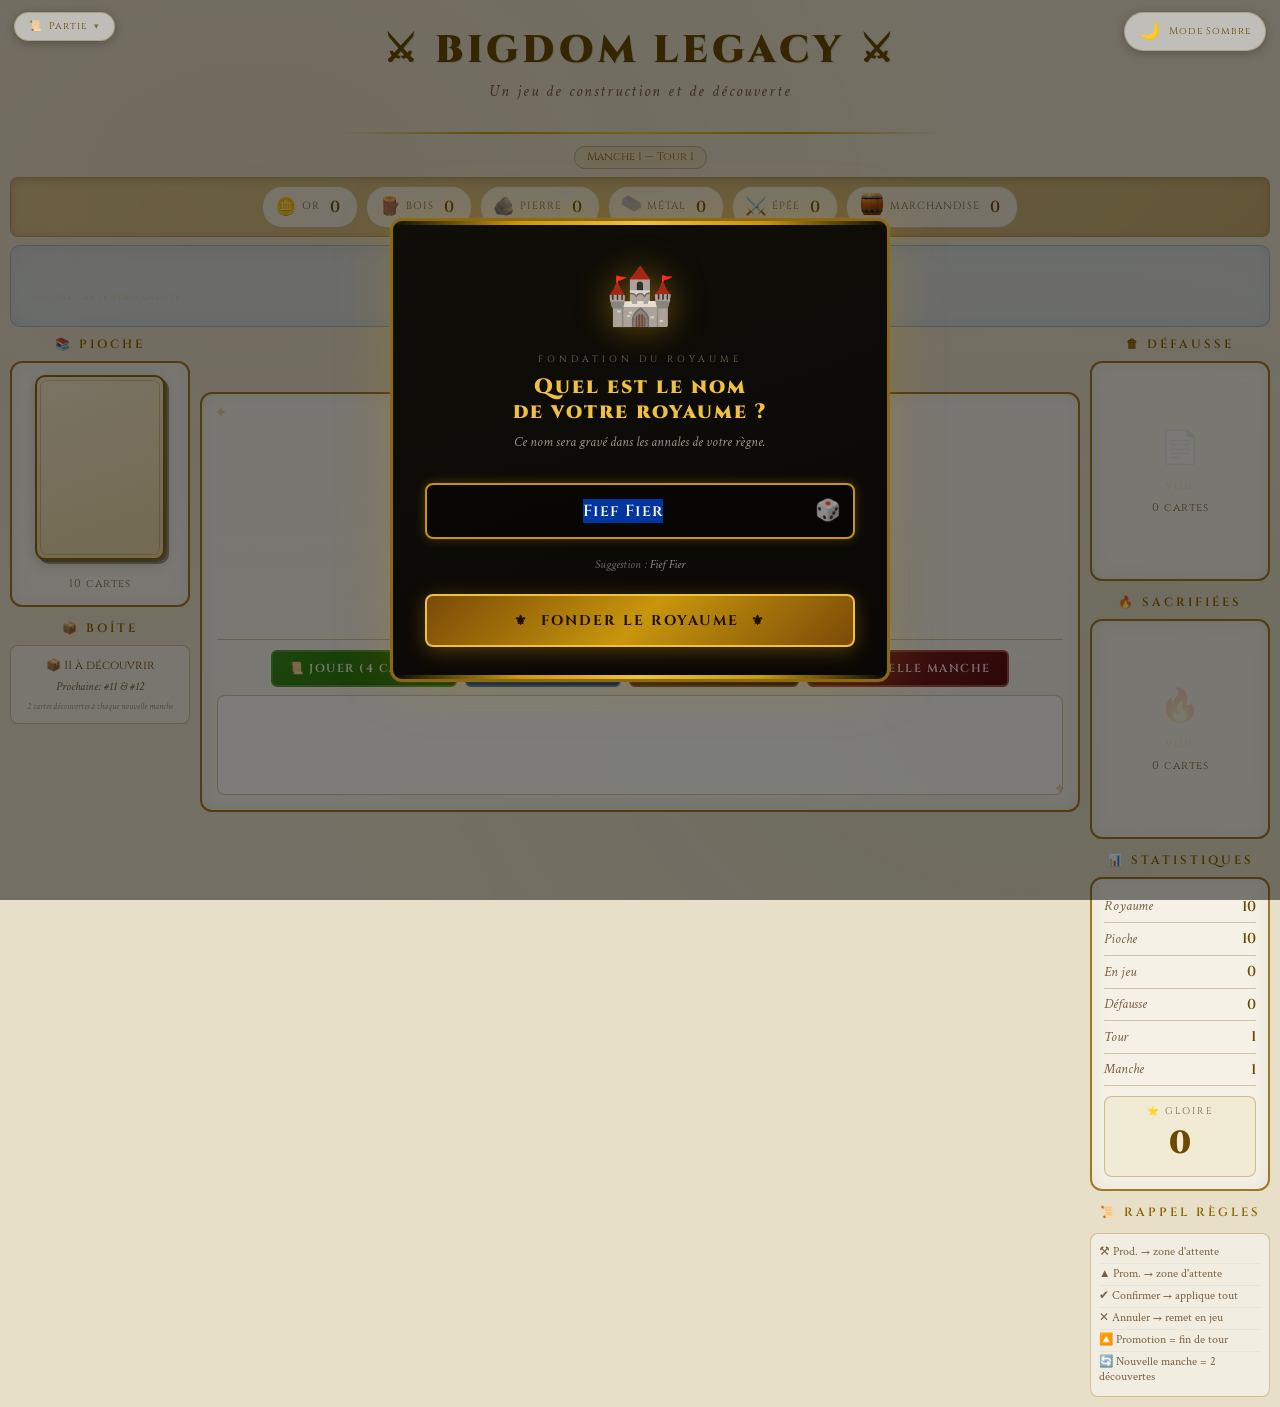
<file: index.html>
<!DOCTYPE html>
<html lang="fr">
<head>
  <meta charset="UTF-8">
  <meta name="viewport" content="width=device-width, initial-scale=1.0">
  <title>Bigdom Legacy</title>
  <link rel="preconnect" href="https://fonts.googleapis.com">
  <link href="https://fonts.googleapis.com/css2?family=MedievalSharp&family=Cinzel:wght@400;600;900&family=Crimson+Text:ital,wght@0,400;0,600;1,400&display=swap" rel="stylesheet">
  <link href="https://cdn.jsdelivr.net/npm/bootstrap@5.3.0/dist/css/bootstrap.min.css" rel="stylesheet">
  <script src="https://code.jquery.com/jquery-3.7.0.min.js"></script>
  <script src="https://cdn.jsdelivr.net/npm/bootstrap@5.3.0/dist/js/bootstrap.bundle.min.js"></script>
  <link rel="stylesheet" href="style.css">
  <link rel="icon" type="image/svg+xml" href="favicon.svg">
  <style>
    @keyframes periodic-shake {
      0%, 85%, 100% {
        transform: translate3d(0, 0, 0) rotate(0);
      }
      87% {
        transform: translate3d(-2px, 0, 0) rotate(-0.5deg);
      }
      89% {
        transform: translate3d(2px, 0, 0) rotate(0.5deg);
      }
      91%, 95% {
        transform: translate3d(-1px, 0, 0) rotate(-0.5deg);
      }
      93%, 97% {
        transform: translate3d(1px, 0, 0) rotate(0.5deg);
      }
    }
    .card-wrapper-blocked .card-front {
      /* Applique une secousse périodique aux cartes bloquées */
      animation: periodic-shake 6s ease-in-out infinite;
    }
  </style>
</head>
<body>

<button class="theme-toggle" onclick="toggleTheme()" title="Changer de thème">
  <span class="theme-toggle-icon" id="themeIcon">☀️</span>
  <span id="themeLabel">Mode Clair</span>
</button>

<!-- MENU SAUVEGARDE (haut gauche) -->
<div class="save-menu" id="saveMenu">
  <button class="save-menu-trigger" onclick="toggleSaveMenu()" title="Sauvegarde &amp; Chargement">
    <span>📜</span>
    <span>Partie</span>
    <span class="save-menu-arrow" id="saveMenuArrow">▾</span>
  </button>
  <div class="save-menu-dropdown" id="saveMenuDropdown">
    <button class="save-menu-item" onclick="exportGame(); toggleSaveMenu()">
      <span class="save-menu-item-icon">💾</span>
      <span>Sauvegarder</span>
    </button>
    <div class="save-menu-separator"></div>
    <button class="save-menu-item" onclick="importGame(); toggleSaveMenu()">
      <span class="save-menu-item-icon">📂</span>
      <span>Charger</span>
    </button>
    <div class="save-menu-separator"></div>
    <button class="save-menu-item" onclick="toggleMusic()" id="btnMusic">
      <span class="save-menu-item-icon" id="btnMusicIcon">🔇</span>
      <span id="btnMusicLabel">Musique</span>
    </button>
    <div class="save-menu-separator"></div>
    <button class="save-menu-item" onclick="confirmRestartGame(); toggleSaveMenu();" style="color:#ff8888;">
      <span class="save-menu-item-icon">🔁</span>
      <span>Nouvelle partie</span>
    </button>
  </div>
</div>


<div class="game-container">

  <!-- HEADER -->
  <div class="game-header">
    <div class="game-title">⚔ Bigdom Legacy ⚔</div>
    <div class="game-subtitle">Un jeu de construction et de découverte</div>
    <div id="kingdomNameDisplay" style="
      font-family:'Crimson Text',serif;font-style:italic;
      font-size:0.95rem;color:var(--gold);opacity:0.75;
      margin-top:2px;letter-spacing:1px;min-height:1.2em;">
    </div>
    <div class="header-divider"></div>
    <div class="round-badge" id="roundBadge">Manche 1 — Tour 1</div>
  </div>

  <!-- RESOURCES -->
  <div class="resource-bar">
    <div class="resource-item"><span class="resource-icon">🪙</span><span class="resource-name">Or</span><span class="resource-count" id="res-or">0</span></div>
    <div class="resource-item"><span class="resource-icon">🪵</span><span class="resource-name">Bois</span><span class="resource-count" id="res-bois">0</span></div>
    <div class="resource-item"><span class="resource-icon">🪨</span><span class="resource-name">Pierre</span><span class="resource-count" id="res-pierre">0</span></div>
    <div class="resource-item"><span class="resource-icon"><img src="img/lingot.png" alt="Métal" style="width:1.2em;height:1.2em;vertical-align:-0.15em;object-fit:contain;"></span><span class="resource-name">Métal</span><span class="resource-count" id="res-metal">0</span></div>
    <div class="resource-item"><span class="resource-icon">⚔️</span><span class="resource-name">Épée</span><span class="resource-count" id="res-epee">0</span></div>
    <div class="resource-item"><span class="resource-icon"><img src="img/marchandise.png" alt="Marchandise" style="width:1.5em;height:1.5em;vertical-align:-0.15em;object-fit:contain;"></span><span class="resource-name">marchandise</span><span class="resource-count" id="res-marchandise">0</span></div>
  </div>

  <!-- ZONE PERMANENTE + RETENUES -->
  <div class="permanent-zone-wrapper">
    <!-- Colonne gauche : cartes permanentes -->
    <div class="permanent-column">
      <div class="zone-title" style="margin-bottom:6px;">🏛 Cartes Permanentes <span style="font-size:0.6rem;color:var(--stone-light);font-family:'Crimson Text',serif;font-style:italic;">(restent en jeu chaque tour)</span></div>
      <div class="permanent-cards-container" id="permanentArea">
        <div style="font-family:'Cinzel',serif;font-size:0.55rem;color:rgba(200,150,12,0.25);text-align:center;letter-spacing:1px;padding:8px;">Aucune carte permanente</div>
      </div>
    </div>
    <!-- Séparateur vertical (masqué si zone de retenue vide) -->
    <div class="retained-divider" id="heldDivider" style="display:none;"></div>
    <!-- Colonne : Zone de Retenue (cartes retenues + cartes "Reste en jeu") -->
    <div class="retained-column" id="heldColumn" style="display:none;">
      <div class="zone-title" style="margin-bottom:6px;">🕊️ Zone de Retenue <span style="font-size:0.6rem;color:var(--stone-light);font-family:'Crimson Text',serif;font-style:italic;">(jouables ce tour, défaussées en fin de manche)</span></div>
      <div class="permanent-cards-container" id="heldArea"></div>
    </div>
  </div>

  <!-- ZONE DE STAGING (cachée par défaut) -->
  <div class="staging-zone-wrapper" id="stagingZone" style="display:none;">
    <div class="staging-zone-header">
      <div class="staging-zone-title">⏳ Actions en attente de confirmation</div>
      <button class="btn-confirm" id="btnConfirm" onclick="confirmStagedActions()">✔ Confirmer</button>
    </div>
    <div class="staging-cards-container" id="stagingArea"></div>
  </div>

  <!-- MAIN LAYOUT -->
  <div class="game-layout">
    <!-- DRAW DECK (left) -->
    <div class="side-zone">
      <div class="zone-title">📚 Pioche</div>
      <div class="card-stack-area" id="drawZone">
        <div class="deck-stack" id="deckVisual">
          <div class="deck-shadow"></div>
          <div class="deck-shadow"></div>
          <div class="card-front" id="topDeckCard"></div>
        </div>
        <div class="deck-info" id="deckCount">10 cartes</div>
      </div>

      <div class="zone-title" style="margin-top:12px;">📦 Boîte</div>
      <div class="box-panel">
        <div class="box-count" id="boxCount">📦 11 à découvrir</div>
        <div class="box-next" id="nextDiscoverInfo">Prochaine: #11 &amp; #12</div>
        <div style="font-size:0.55rem;color:var(--stone-light);font-style:italic;margin-top:4px;">2 cartes découvertes à chaque nouvelle manche</div>
      </div>
    </div>

    <!-- PLAY AREA (center) -->
    <div class="play-zone">
      <div class="phase-indicator">
        <span class="phase-badge" id="phaseLabel">⚡ Choisissez une action</span>
      </div>
      <div class="zone-title">🏰 Zone de Jeu</div>
      <div class="play-area">
        <div class="play-cards-container" id="playArea">
          <div class="play-area-empty">
            <span class="empty-icon">🏰</span>
            <span class="empty-text">Zone de Jeu<br>Piochez des cartes pour commencer</span>
          </div>
        </div>
        <div class="action-panel">
          <button class="btn-medieval btn-produce" onclick="drawCards(4)" id="btnDraw">📜 Jouer (4 cartes)</button>
          <button class="btn-medieval btn-advance" onclick="drawCards(2)" id="btnAdvance">⚡ Avancer (+2)</button>
          <button id="btnUndo" class="btn-medieval btn-undo" onclick="undoDraw()" style="display:none;">↩ Annuler le tirage</button>
          <button id="btnPass" class="btn-medieval btn-pass" onclick="confirmEndTurn()">⏭ Passer le Tour</button>
          <button class="btn-medieval btn-new-round" onclick="confirmNewRound()">🔄 Nouvelle Manche</button>
        </div>
        <div class="game-log" id="gameLog"></div>
      </div>
    </div>

    <!-- DISCARD (right) -->
    <div class="side-zone">
      <div class="zone-title">🗑 Défausse</div>
      <div class="card-stack-area" id="discardZone">
        <div id="discardVisual" style="display:none;">
          <div class="card-front" id="topDiscardCard" style="cursor:pointer; width: 100%" onclick="showDiscardPile()"></div>
        </div>
        <div id="discardEmpty" style="text-align:center;color:rgba(200,150,12,0.2);">
          <div style="font-size:2rem;margin-bottom:6px;">📄</div>
          <div style="font-family:'Cinzel',serif;font-size:0.65rem;letter-spacing:1px;">VIDE</div>
        </div>
        <div class="deck-info" id="discardCount">0 cartes</div>
      </div>

      <!-- Sacrificed Pile Visual -->
      <div class="zone-title" style="margin-top:12px;">🔥 Sacrifiées</div>
      <div class="card-stack-area" id="sacrificedZone">
          <div id="sacrificedVisual" style="display:none;">
              <!-- div class="card-back" style="background-color: #4a0a0a; border-color: #8b0000;"></div -->
              <div id="topSacrificedCard" class="card-back" onclick="showSacrificedPile()" style="cursor:pointer; padding-left: 34px; background-color: #4a0a0a; border-color: #8b0000;"></div>
          </div>
          <div id="sacrificedEmpty" style="text-align:center;color:rgba(200,150,12,0.2);">
              <div style="font-size:2rem;margin-bottom:6px;">🔥</div>
              <div style="font-family:'Cinzel',serif;font-size:0.65rem;letter-spacing:1px;">VIDE</div>
          </div>
          <div class="deck-info" id="sacrificedCount">0 cartes</div>
      </div>





      <div class="zone-title" style="margin-top:12px;">📊 Statistiques</div>
      <div class="stats-panel">
        <div class="stat-item"><span class="stat-label">Royaume</span><span class="stat-value" id="statKingdom">10</span></div>
        <div class="stat-item"><span class="stat-label">Pioche</span><span class="stat-value" id="statDeck">10</span></div>
        <div class="stat-item"><span class="stat-label">En jeu</span><span class="stat-value" id="statPlay">0</span></div>
        <div class="stat-item"><span class="stat-label">Défausse</span><span class="stat-value" id="statDiscard">0</span></div>
        <div class="stat-item"><span class="stat-label">Tour</span><span class="stat-value" id="statTurn">1</span></div>
        <div class="stat-item"><span class="stat-label">Manche</span><span class="stat-value" id="statRound">1</span></div>
        <div class="fame-display">
          <div class="fame-label">⭐ Gloire</div>
          <div class="fame-score" id="fameScore">0</div>
        </div>
      </div>

      <div class="zone-title" style="margin-top:12px;">📜 Rappel Règles</div>
      <div class="rules-reminder">
        <div class="rule-item">⚒ Prod. → zone d'attente</div>
        <div class="rule-item">▲ Prom. → zone d'attente</div>
        <div class="rule-item">✔ Confirmer → applique tout</div>
        <div class="rule-item">✕ Annuler → remet en jeu</div>
        <div class="rule-item">🔼 Promotion = fin de tour</div>
        <div class="rule-item">🔄 Nouvelle manche = 2 découvertes</div>
      </div>
    </div>

  </div><!-- end game-layout -->

</div>

<!-- KINGDOM NAME MODAL -->
<div class="modal fade" id="kingdomNameModal" tabindex="-1" data-bs-backdrop="static" data-bs-keyboard="false">
  <div class="modal-dialog modal-md modal-dialog-centered">
    <div class="modal-content" style="
      background:linear-gradient(160deg,#100e08,#0a0806);
      border:3px solid var(--border-ornate);
      box-shadow:0 0 60px rgba(200,150,12,0.2),0 0 0 1px rgba(200,150,12,0.08);">

      <!-- Bandeau décoratif haut -->
      <div style="
        height:4px;
        background:linear-gradient(90deg,transparent,var(--gold),var(--gold-light),var(--gold),transparent);
        border-radius:2px 2px 0 0;">
      </div>

      <div style="padding:32px 32px 10px;text-align:center;">
        <!-- Emblème -->
        <div style="
          font-size:3.5rem;margin-bottom:12px;
          filter:drop-shadow(0 0 16px rgba(200,150,12,0.5));">
          🏰
        </div>
        <div style="
          font-family:'Cinzel',serif;font-size:0.58rem;
          color:var(--stone);letter-spacing:4px;
          text-transform:uppercase;margin-bottom:8px;">
          Fondation du Royaume
        </div>
        <h4 style="
          font-family:'Cinzel',serif;font-weight:900;
          font-size:1.3rem;color:var(--gold-light);
          letter-spacing:2px;margin:0 0 6px;">
          Quel est le nom<br>de votre royaume ?
        </h4>
        <p style="
          font-family:'Crimson Text',serif;font-style:italic;
          font-size:0.9rem;color:var(--stone-light);margin:0;">
          Ce nom sera gravé dans les annales de votre règne.
        </p>
      </div>

      <div style="padding:20px 32px;">
        <!-- Champ de saisie -->
        <div style="position:relative;margin-bottom:16px;">
          <input
            id="kingdomNameInput"
            type="text"
            maxlength="32"
            autocomplete="off"
            spellcheck="false"
            onkeydown="if(event.key==='Enter') confirmKingdomName()"
            style="
              width:100%;
              font-family:'Cinzel',serif;font-size:1rem;font-weight:600;
              color:var(--gold-light);text-align:center;letter-spacing:1px;
              background:rgba(0,0,0,0.4);
              border:2px solid var(--border-ornate);border-radius:8px;
              padding:14px 50px 14px 16px;
              outline:none;box-sizing:border-box;
              transition:border-color 0.2s,box-shadow 0.2s;"
            onfocus="this.style.borderColor='var(--gold)';this.style.boxShadow='0 0 12px rgba(200,150,12,0.3)'"
            onblur="this.style.borderColor='var(--border-ornate)';this.style.boxShadow='none'"
            placeholder="Nom de votre royaume…">
          <!-- Bouton dé -->
          <button onclick="rollKingdomName()" title="Suggestion aléatoire" style="
            position:absolute;right:10px;top:50%;transform:translateY(-50%);
            background:none;border:none;cursor:pointer;
            font-size:1.3rem;opacity:0.6;transition:opacity 0.2s,transform 0.2s;
            padding:4px;"
            onmouseover="this.style.opacity='1';this.style.transform='translateY(-50%) rotate(180deg)'"
            onmouseout="this.style.opacity='0.6';this.style.transform='translateY(-50%) rotate(0deg)'">
            🎲
          </button>
        </div>

        <!-- Suggestion -->
        <p style="
          font-family:'Crimson Text',serif;font-style:italic;
          font-size:0.78rem;color:#666;text-align:center;margin:0 0 20px;">
          Suggestion : <span id="kingdomSuggestion" style="color:#888;">—</span>
        </p>

        <!-- Bouton confirmer -->
        <button onclick="confirmKingdomName()" style="
          width:100%;
          font-family:'Cinzel',serif;font-weight:700;
          font-size:0.88rem;letter-spacing:2px;text-transform:uppercase;
          background:linear-gradient(135deg,#7a4a08,#c8960c,#7a4a08);
          border:2px solid #f0c040;border-radius:8px;
          color:#1a0e04;padding:14px;cursor:pointer;
          box-shadow:0 4px 20px rgba(200,150,12,0.35);
          transition:all 0.2s;"
          onmouseover="this.style.boxShadow='0 6px 24px rgba(200,150,12,0.55)';this.style.transform='translateY(-1px)'"
          onmouseout="this.style.boxShadow='0 4px 20px rgba(200,150,12,0.35)';this.style.transform='none'">
          ⚜ &nbsp;Fonder le Royaume&nbsp; ⚜
        </button>
      </div>

      <!-- Bandeau décoratif bas -->
      <div style="
        height:4px;
        background:linear-gradient(90deg,transparent,var(--gold),var(--gold-light),var(--gold),transparent);
        border-radius:0 0 2px 2px;margin-top:8px;">
      </div>
    </div>
  </div>
</div>

<!-- RETENTION MODAL (cartes 82/83) -->
<div class="modal fade" id="retentionModal" tabindex="-1" data-bs-backdrop="static" data-bs-keyboard="false">
  <div class="modal-dialog modal-md modal-dialog-centered">
    <div class="modal-content" style="
      background:linear-gradient(160deg,#080e14,#040a10);
      border:3px solid #44aacc;
      box-shadow:0 0 30px rgba(60,150,200,0.2);">
      <div class="modal-header border-0" style="
        flex-direction:column;text-align:center;
        padding:20px 24px 8px;
        border-bottom:1px solid rgba(60,150,200,0.2);">
        <div style="font-size:2.2rem;margin-bottom:4px;filter:drop-shadow(0 0 10px rgba(60,150,200,0.5));">🕊️</div>
        <h5 style="font-family:'Cinzel',serif;color:#aaeeff;font-size:0.95rem;letter-spacing:2px;margin:0;text-transform:uppercase;">
          Grâce Divine
        </h5>
      </div>
      <div class="modal-body" id="retentionModalBody" style="padding:16px 22px 10px;color:#f5e6c8;max-height:70vh;overflow-y:auto;"></div>
    </div>
  </div>
</div>

<!-- ARMÉE MODAL (carte 25 — investissement d'épées) -->
<div class="modal fade" id="armeeModal" tabindex="-1" data-bs-backdrop="static" data-bs-keyboard="false">
  <div class="modal-dialog modal-md modal-dialog-centered">
    <div class="modal-content" style="
      background:linear-gradient(160deg,#120808,#0a0404);
      border:3px solid #cc4444;
      box-shadow:0 0 30px rgba(200,60,60,0.25);">
      <div class="modal-header border-0" style="
        flex-direction:column;text-align:center;
        padding:20px 24px 8px;
        border-bottom:1px solid rgba(200,60,60,0.2);">
        <div style="font-size:2.4rem;margin-bottom:4px;filter:drop-shadow(0 0 10px rgba(200,60,60,0.5));">⚔️</div>
        <h5 id="armeeModalTitle" style="
          font-family:'Cinzel',serif;color:#ffaaaa;
          font-size:1rem;letter-spacing:3px;margin:0;text-transform:uppercase;">
          Armée
        </h5>
      </div>
      <div class="modal-body" id="armeeModalBody" style="padding:16px 22px 10px;color:#f5e6c8;"></div>
      <div class="modal-footer border-0" style="justify-content:center;padding:8px 22px 18px;">
        <button onclick="bootstrap.Modal.getInstance(document.getElementById('armeeModal')).hide()" style="
          font-family:'Cinzel',serif;font-size:0.72rem;letter-spacing:1px;
          background:rgba(0,0,0,0.4);border:1px solid #444;color:#888;
          padding:8px 20px;border-radius:6px;cursor:pointer;">
          ✕ Fermer
        </button>
      </div>
    </div>
  </div>
</div>

<!-- TRÉSOR MODAL (carte 26 — investissement d'Or) -->
<div class="modal fade" id="tresorModal" tabindex="-1" data-bs-backdrop="static" data-bs-keyboard="false">
  <div class="modal-dialog modal-md modal-dialog-centered">
    <div class="modal-content" style="
      background:linear-gradient(160deg,#1a1408,#0e0a04);
      border:3px solid #c8960c;
      box-shadow:0 0 30px rgba(200,150,12,0.25);">
      <div class="modal-header border-0" style="
        flex-direction:column;text-align:center;
        padding:20px 24px 8px;
        border-bottom:1px solid rgba(200,150,12,0.2);">
        <div style="font-size:2.4rem;margin-bottom:4px;filter:drop-shadow(0 0 10px rgba(200,150,12,0.5));">🪙</div>
        <h5 id="tresorModalTitle" style="
          font-family:'Cinzel',serif;color:#f0c040;
          font-size:1rem;letter-spacing:3px;margin:0;text-transform:uppercase;">
          Trésor
        </h5>
      </div>
      <div class="modal-body" id="tresorModalBody" style="padding:16px 22px 10px;color:#f5e6c8;max-height:70vh;overflow-y:auto;"></div>
      <div class="modal-footer border-0" style="justify-content:center;padding:8px 22px 18px;">
        <button onclick="bootstrap.Modal.getInstance(document.getElementById('tresorModal')).hide()" style="
          font-family:'Cinzel',serif;font-size:0.72rem;letter-spacing:1px;
          background:rgba(0,0,0,0.4);border:1px solid #444;color:#888;
          padding:8px 20px;border-radius:6px;cursor:pointer;">
          ✕ Fermer
        </button>
      </div>
    </div>
  </div>
</div>

<!-- EXPORT MODAL (carte 27 — investissement de Marchandises) -->
<div class="modal fade" id="exportModal" tabindex="-1" data-bs-backdrop="static" data-bs-keyboard="false">
  <div class="modal-dialog modal-md modal-dialog-centered">
    <div class="modal-content" style="
      background:linear-gradient(160deg,#120a1a,#0a0610);
      border:3px solid #8844cc;
      box-shadow:0 0 30px rgba(136,68,204,0.3);">
      <div class="modal-header border-0" style="
        flex-direction:column;text-align:center;
        padding:20px 24px 8px;
        border-bottom:1px solid rgba(136,68,204,0.25);">
        <div style="font-size:2.4rem;margin-bottom:4px;filter:drop-shadow(0 0 10px rgba(136,68,204,0.6));"><img src="img/marchandise.png" alt="Marchandise" style="width:1.5em;height:1.5em;vertical-align:-0.15em;object-fit:contain;"></div>
        <h5 id="exportModalTitle" style="
          font-family:'Cinzel',serif;color:#cc88ff;
          font-size:1rem;letter-spacing:3px;margin:0;text-transform:uppercase;">
          Export
        </h5>
      </div>
      <div class="modal-body" id="exportModalBody" style="padding:16px 22px 10px;color:#f5e6c8;max-height:70vh;overflow-y:auto;"></div>
      <div class="modal-footer border-0" style="justify-content:center;padding:8px 22px 18px;">
        <button onclick="bootstrap.Modal.getInstance(document.getElementById('exportModal')).hide()" style="
          font-family:'Cinzel',serif;font-size:0.72rem;letter-spacing:1px;
          background:rgba(0,0,0,0.4);border:1px solid #555;color:#888;
          padding:8px 20px;border-radius:6px;cursor:pointer;">
          ✕ Fermer
        </button>
      </div>
    </div>
  </div>
</div>

<!-- BIJOUX MODAL (carte 90 — investissement de Métal) -->
<div class="modal fade" id="bijouxModal" tabindex="-1" data-bs-backdrop="static" data-bs-keyboard="false">
  <div class="modal-dialog modal-md modal-dialog-centered">
    <div class="modal-content" style="
      background:linear-gradient(160deg,#101820,#080c12);
      border:3px solid #607d8b;
      box-shadow:0 0 30px rgba(96,125,139,0.3);">
      <div class="modal-header border-0" style="
        flex-direction:column;text-align:center;
        padding:20px 24px 8px;
        border-bottom:1px solid rgba(96,125,139,0.2);">
        <div style="font-size:2.4rem;margin-bottom:4px;filter:drop-shadow(0 0 10px rgba(96,125,139,0.5));"><img src="img/bijoux.png" alt="Bijoux" style="width:1.5em;height:1.5em;vertical-align:-0.15em;object-fit:contain;"></div>
        <h5 id="bijouxModalTitle" style="
          font-family:'Cinzel',serif;color:#b0bec5;
          font-size:1rem;letter-spacing:3px;margin:0;text-transform:uppercase;">
          Bijoux
        </h5>
      </div>
      <div class="modal-body" id="bijouxModalBody" style="padding:16px 22px 10px;color:#f5e6c8;max-height:70vh;overflow-y:auto;"></div>
      <div class="modal-footer border-0" style="justify-content:center;padding:8px 22px 18px;">
        <button onclick="bootstrap.Modal.getInstance(document.getElementById('bijouxModal')).hide()" style="
          font-family:'Cinzel',serif;font-size:0.72rem;letter-spacing:1px;
          background:rgba(0,0,0,0.4);border:1px solid #444;color:#888;
          padding:8px 20px;border-radius:6px;cursor:pointer;">
          ✕ Fermer
        </button>
      </div>
    </div>
  </div>
</div>

<!-- STICKER MODAL (pose d'autocollant sur une carte du royaume) -->
<div class="modal fade" id="stickerModal" tabindex="-1" data-bs-backdrop="static" data-bs-keyboard="false">
  <div class="modal-dialog modal-md modal-dialog-centered">
    <div class="modal-content" style="
      background:linear-gradient(160deg,#0a1020,#060c18);
      border:3px solid #4a7aaa;
      box-shadow:0 0 30px rgba(74,122,170,0.35);">
      <div class="modal-header border-0" style="
        flex-direction:column;text-align:center;
        padding:18px 24px 8px;
        border-bottom:1px solid rgba(74,122,170,0.25);">
        <div style="font-size:2rem;margin-bottom:4px;filter:drop-shadow(0 0 8px rgba(74,122,170,0.6));">🏷</div>
        <h5 style="font-family:'Cinzel',serif;color:#88bbff;font-size:0.95rem;letter-spacing:3px;margin:0;text-transform:uppercase;">
          Autocollant Héritage
        </h5>
        <p style="font-family:'Crimson Text',serif;font-size:0.78rem;color:#6688aa;margin:4px 0 0;font-style:italic;">
          Sélectionnez la carte cible dans votre royaume
        </p>
      </div>
      <div class="modal-body" id="stickerModalBody" style="padding:14px 20px 10px;color:#f5e6c8;max-height:72vh;overflow-y:auto;"></div>
    </div>
  </div>
</div>

<!-- CARTE 24 MODAL (Terre fertile — effets permanents) -->
<div class="modal fade" id="carte24Modal" tabindex="-1" data-bs-backdrop="static" data-bs-keyboard="false">
  <div class="modal-dialog modal-md modal-dialog-centered">
    <div class="modal-content" style="
      background:linear-gradient(160deg,#1a1208,#0e0a04);
      border:3px solid #c8960c;
      box-shadow:0 0 30px rgba(200,150,12,0.25);">
      <div class="modal-header border-0" style="
        flex-direction:column;text-align:center;
        padding:18px 24px 8px;
        border-bottom:1px solid rgba(200,150,12,0.2);">
        <div style="font-size:2rem;margin-bottom:4px;filter:drop-shadow(0 0 8px rgba(200,150,12,0.5));">🌾</div>
        <h5 style="font-family:'Cinzel',serif;color:#f0c040;font-size:0.95rem;letter-spacing:3px;margin:0;text-transform:uppercase;">
          Terre Fertile
        </h5>
        <p style="font-family:'Crimson Text',serif;font-size:0.78rem;color:#9a8050;margin:4px 0 0;font-style:italic;">
          Carte #24 — Effets Héritage permanents
        </p>
      </div>
      <div class="modal-body" id="carte24ModalBody" style="padding:14px 20px 10px;color:#f5e6c8;max-height:72vh;overflow-y:auto;"></div>
      <div class="modal-footer border-0" style="justify-content:center;padding:8px 22px 16px;">
        <button onclick="bootstrap.Modal.getInstance(document.getElementById('carte24Modal'))?.hide()" style="
          font-family:'Cinzel',serif;font-size:0.72rem;letter-spacing:1px;
          background:rgba(0,0,0,0.4);border:1px solid #555;color:#888;
          padding:8px 20px;border-radius:6px;cursor:pointer;">
          ✕ Fermer
        </button>
      </div>
    </div>
  </div>
</div>

<!-- HERITAGE DETAIL MODAL (détail des cartes 24, 26, 27) -->
<div class="modal fade" id="heritageDetailModal" tabindex="-1">
  <div class="modal-dialog modal-lg modal-dialog-centered">
    <div class="modal-content" style="
      background:linear-gradient(160deg,#1a1208,#100e06);
      border:3px solid var(--border-ornate);
      border-radius:14px;
      box-shadow:0 0 40px rgba(200,150,12,0.2),0 20px 60px rgba(0,0,0,0.8);
      overflow:hidden;
      transition:border-color 0.3s;">

      <!-- Bandeau décoratif haut -->
      <div style="height:4px;background:linear-gradient(90deg,transparent,var(--gold),var(--gold-light),var(--gold),transparent);"></div>

      <!-- En-tête -->
      <div style="
        padding:16px 20px 10px;
        border-bottom:1px solid rgba(200,150,12,0.2);
        background:linear-gradient(180deg,rgba(200,150,12,0.08),transparent);
        display:flex;align-items:flex-start;justify-content:space-between;gap:12px;">
        <div style="display:flex;align-items:center;gap:14px;">
          <div id="heritageDetailIcon" style="
            font-size:2.6rem;line-height:1;
            filter:drop-shadow(0 0 12px rgba(200,150,12,0.5));">📜</div>
          <div>
            <div id="heritageDetailSubtitle" style="
              font-family:'Cinzel',serif;font-size:0.55rem;
              color:var(--stone);letter-spacing:3px;text-transform:uppercase;margin-bottom:4px;">
              — HÉRITAGE
            </div>
            <h5 id="heritageDetailTitle" style="
              font-family:'Cinzel',serif;font-weight:700;font-size:1.05rem;
              color:var(--gold-light);letter-spacing:1px;margin:0;line-height:1.2;">
              —
            </h5>
            <div style="
              display:inline-block;margin-top:5px;
              background:rgba(200,150,12,0.15);border:1px solid rgba(200,150,12,0.35);
              border-radius:10px;padding:2px 10px;
              font-family:'Cinzel',serif;font-size:0.52rem;color:var(--gold);letter-spacing:1px;">
              ⚜ Permanente — reste en jeu indéfiniment
            </div>
          </div>
        </div>
        <button type="button" class="btn-close btn-close-white" data-bs-dismiss="modal"
          style="opacity:0.5;flex-shrink:0;margin-top:2px;"></button>
      </div>

      <!-- Corps scrollable -->
      <div class="modal-body" id="heritageDetailBody" style="
        padding:16px 20px;
        max-height:60vh;
        overflow-y:auto;
        font-family:'Crimson Text',serif;
        color:var(--parchment);
        font-size:0.95rem;
        line-height:1.6;"></div>

      <!-- Pied de page -->
      <div style="
        padding:12px 20px 16px;
        border-top:1px solid rgba(200,150,12,0.15);
        display:flex;flex-wrap:wrap;gap:8px;justify-content:center;
        background:rgba(0,0,0,0.2);">
        <button type="button" data-bs-dismiss="modal" style="
          font-family:'Cinzel',serif;font-size:0.7rem;letter-spacing:1px;
          background:rgba(60,40,20,0.6);border:1px solid rgba(139,105,20,0.4);
          color:var(--stone-light);padding:8px 16px;border-radius:6px;cursor:pointer;">
          ✕ Fermer
        </button>
        <button type="button" id="heritageDetailBtnAction" style="
          display:none;
          font-family:'Cinzel',serif;font-size:0.72rem;font-weight:700;letter-spacing:1px;
          background:linear-gradient(135deg,#7a4a08,#c8960c,#7a4a08);
          border:2px solid #f0c040;color:#1a0e04;
          padding:8px 22px;border-radius:6px;cursor:pointer;
          box-shadow:0 4px 14px rgba(200,150,12,0.35);
          transition:all 0.2s;">
          —
        </button>
      </div>

      <!-- Bandeau décoratif bas -->
      <div style="height:4px;background:linear-gradient(90deg,transparent,var(--gold),var(--gold-light),var(--gold),transparent);"></div>
    </div>
  </div>
</div>

<!-- RESTART CONFIRM MODAL -->
<div class="modal fade" id="restartModal" tabindex="-1" data-bs-backdrop="static" data-bs-keyboard="false">
  <div class="modal-dialog modal-sm modal-dialog-centered">
    <div class="modal-content" style="
      background:linear-gradient(160deg,#120808,#0a0404);
      border:3px solid #aa3333;">
      <div class="modal-header border-0" style="flex-direction:column;text-align:center;padding:22px 20px 8px;">
        <div style="font-size:2.2rem;margin-bottom:6px;">⚔️</div>
        <h5 style="font-family:'Cinzel',serif;color:#ff8888;font-size:0.95rem;letter-spacing:2px;margin:0;">
          Abandonner le Royaume ?
        </h5>
      </div>
      <div class="modal-body" style="text-align:center;padding:12px 24px 8px;">
        <p style="font-family:'Crimson Text',serif;font-size:0.95rem;color:#f5e6c8;margin:0 0 6px;">
          Toute progression non sauvegardée sera perdue.
        </p>
        <p style="font-family:'Crimson Text',serif;font-size:0.8rem;color:#aa7777;font-style:italic;margin:0;">
          Un nouveau royaume pourra alors s'élever de ses cendres.
        </p>
      </div>
      <div class="modal-footer border-0" style="justify-content:center;gap:10px;padding:12px 20px 20px;">
        <button onclick="bootstrap.Modal.getInstance(document.getElementById('restartModal')).hide()" style="
          font-family:'Cinzel',serif;font-size:0.72rem;letter-spacing:1px;
          background:rgba(0,0,0,0.4);border:1px solid #555;color:#aaa;
          padding:9px 20px;border-radius:6px;cursor:pointer;">
          ✕ Annuler
        </button>
        <button onclick="doRestartGame()" style="
          font-family:'Cinzel',serif;font-weight:700;font-size:0.72rem;letter-spacing:1px;
          background:linear-gradient(135deg,#6a1010,#aa2222,#6a1010);
          border:2px solid #cc3333;color:#ffe0e0;
          padding:9px 22px;border-radius:6px;cursor:pointer;">
          🔁 Recommencer
        </button>
      </div>
    </div>
  </div>
</div>

<!-- CARD DETAIL MODAL -->
<div class="modal fade" id="cardModal" tabindex="-1">
  <div class="modal-dialog modal-md modal-dialog-centered">
    <div class="modal-content" style="
      background: linear-gradient(160deg, #1a1208, #100e06);
      border: 3px solid var(--border-ornate);
      border-radius: 14px;
      box-shadow: 0 0 60px rgba(200,150,12,0.25), 0 20px 60px rgba(0,0,0,0.8);
      overflow: hidden;">

      <!-- Bandeau décoratif haut -->
      <div style="height:4px;background:linear-gradient(90deg,transparent,var(--gold),var(--gold-light),var(--gold),transparent);"></div>

      <!-- En-tête -->
      <div style="
        padding: 16px 20px 10px;
        border-bottom: 1px solid rgba(200,150,12,0.2);
        background: linear-gradient(180deg, rgba(200,150,12,0.08), transparent);
        display: flex; align-items: flex-start; justify-content: space-between; gap: 12px;">
        <div>
          <div id="modalCardSubtitle" style="
            font-family:'Cinzel',serif; font-size:0.55rem;
            color:var(--stone); letter-spacing:3px; text-transform:uppercase;
            margin-bottom:4px;"></div>
          <h5 class="modal-title" id="modalCardName" style="
            font-family:'Cinzel',serif; font-weight:700; font-size:1.05rem;
            color:var(--gold-light); letter-spacing:1px; margin:0; line-height:1.2;"></h5>
          <div id="modalCardTypeBadge" style="margin-top:6px;"></div>
        </div>
        <button type="button" class="btn-close btn-close-white" data-bs-dismiss="modal"
          style="opacity:0.5; flex-shrink:0; margin-top:2px;"></button>
      </div>

      <!-- Corps scrollable -->
      <div class="modal-body" id="modalCardBody" style="
        padding: 16px 20px;
        max-height: 65vh;
        overflow-y: auto;
        font-family: 'Crimson Text', serif;
        color: var(--parchment);
        font-size: 0.95rem;
        line-height: 1.6;"></div>

      <!-- Pied de page -->
      <div style="
        padding: 12px 20px 16px;
        border-top: 1px solid rgba(200,150,12,0.15);
        display: flex; flex-wrap: wrap; gap: 8px; justify-content: center;
        background: rgba(0,0,0,0.2);">
        <button type="button" class="btn btn-sm" data-bs-dismiss="modal" style="
          font-family:'Cinzel',serif; font-size:0.7rem; letter-spacing:1px;
          background:rgba(60,40,20,0.6); border:1px solid rgba(139,105,20,0.4);
          color:var(--stone-light); padding:7px 16px; border-radius:6px;">
          ✕ Fermer
        </button>
        <button type="button" id="modalProduceBtn" style="
          font-family:'Cinzel',serif; font-size:0.7rem; font-weight:700; letter-spacing:1px;
          background:linear-gradient(135deg,#4a3010,#a07820); border:2px solid #c8960c;
          color:#ffe080; padding:7px 16px; border-radius:6px; cursor:pointer;
          transition:all 0.2s;">⚒ Produire</button>
        <button type="button" id="modalUpgradeBtn" style="
          font-family:'Cinzel',serif; font-size:0.7rem; font-weight:700; letter-spacing:1px;
          background:linear-gradient(135deg,#0a3a50,#1a6a80); border:2px solid #44bbdd;
          color:#aaeeff; padding:7px 16px; border-radius:6px; cursor:pointer;
          transition:all 0.2s;">▲ Promouvoir</button>
        <button type="button" id="modalActivateBtn" style="
          display:none;
          font-family:'Cinzel',serif; font-size:0.7rem; font-weight:700; letter-spacing:1px;
          background:linear-gradient(135deg,#1a4a1a,#2a7a2a); border:2px solid #44cc44;
          color:#aaffaa; padding:7px 16px; border-radius:6px; cursor:pointer;
          transition:all 0.2s;">🟢 Activer</button>
      </div>

      <!-- Bandeau décoratif bas -->
      <div style="height:4px;background:linear-gradient(90deg,transparent,var(--gold),var(--gold-light),var(--gold),transparent);"></div>
    </div>
  </div>
</div>

<!-- DISCARD PILE MODAL -->
<div class="modal fade" id="discardModal" tabindex="-1">
  <div class="modal-dialog modal-lg modal-dialog-centered">
    <div class="modal-content" style="background:#1a1208;border:2px solid var(--border-ornate);">
      <div class="modal-header border-0">
        <h5 class="modal-title" style="font-family:'Cinzel',serif;color:var(--gold-light);">🗑 Défausse</h5>
        <button type="button" class="btn-close btn-close-white" data-bs-dismiss="modal"></button>
      </div>
      <div class="modal-body">
        <div id="discardPileGrid" style="display:flex;flex-wrap:wrap;gap:10px;justify-content:center;"></div>
      </div>
    </div>
  </div>
</div>

<!-- ROUND 9 CHOICE MODAL -->
<div class="modal fade" id="round9ChoiceModal" tabindex="-1" data-bs-backdrop="static" data-bs-keyboard="false">
  <div class="modal-dialog modal-xl modal-dialog-centered">
    <div class="modal-content" style="background:linear-gradient(160deg,#1b1108,#120c06);border:3px solid rgba(200,150,12,0.35);box-shadow:0 0 40px rgba(0,0,0,0.6);">
      <div class="modal-header border-0" style="flex-direction:column;align-items:flex-start;padding:20px 22px 12px;">
        <h5 class="modal-title" style="font-family:'Cinzel',serif;color:var(--gold-light);font-size:1.05rem;letter-spacing:1px;margin:0;">👨‍🔧 Choix des nouveaux personnages</h5>
        <div style="font-family:'Crimson Text',serif;color:#d8c490;font-size:0.9rem;margin-top:6px;">Sélectionnez 2 cartes pour rejoindre votre pioche. Les deux autres seront détruites.</div>
      </div>
      <div class="modal-body" id="round9ChoiceModalBody" style="padding:16px 22px;max-height:72vh;overflow-y:auto;"></div>
      <div class="modal-footer border-0" style="justify-content:center;padding:14px 20px;">
        <button type="button" id="confirmRound9ChoiceBtn" class="btn btn-sm" onclick="confirmRound9Choice()" disabled style="font-family:'Cinzel',serif;font-weight:700;letter-spacing:1px;background:linear-gradient(135deg,#4a3010,#a07820);border:2px solid #c8960c;color:#ffe080;padding:8px 18px;border-radius:8px;">✔ Confirmer (0/2)</button>
      </div>
    </div>
  </div>
</div>

<!-- SACRIFICED PILE MODAL -->
<div class="modal fade" id="sacrificedModal" tabindex="-1">
  <div class="modal-dialog modal-lg modal-dialog-centered">
    <div class="modal-content" style="background:#1a1208;border:2px solid var(--border-ornate);">
      <div class="modal-header border-0">
        <h5 class="modal-title" style="font-family:'Cinzel',serif;color:var(--gold-light);">🔥 Sacrifiées</h5>
        <button type="button" class="btn-close btn-close-white" data-bs-dismiss="modal"></button>
      </div>
      <div class="modal-body">
        <div id="sacrificedPileGrid" style="display:flex;flex-wrap:wrap;gap:10px;justify-content:center;"></div>
      </div>
    </div>
  </div>
</div>

<!-- FACE CHOICE MODAL -->
<div class="modal fade" id="faceChoiceModal" tabindex="-1" data-bs-backdrop="static" data-bs-keyboard="false">
  <div class="modal-dialog modal-lg modal-dialog-centered">
    <div class="modal-content face-choice-modal-content">
      <div class="modal-header border-0 face-choice-header">
        <h5 class="modal-title" id="faceChoiceCardName">Choisissez une identité</h5>
      </div>
      <div class="modal-body" id="faceChoiceBody" style="max-height:80vh;overflow-y:auto;"></div>
    </div>
  </div>
</div>

<!-- DESTRUCTION CHOICE MODAL -->
<div class="modal fade" id="destructionChoiceModal" tabindex="-1" data-bs-backdrop="static" data-bs-keyboard="false">
  <div class="modal-dialog modal-sm modal-dialog-centered">
    <div class="modal-content" style="background:linear-gradient(160deg,#1a0808,#100404);border:3px solid #cc4444;">
      <div class="modal-header border-0">
        <h5 class="modal-title" style="font-family:'Cinzel',serif;color:#ff8888;">🔴 Effet Destruction — Choisir une cible</h5>
      </div>
      <div class="modal-body" id="destructionChoiceBody" style="font-family:'Crimson Text',serif;color:#ffcccc;"></div>
    </div>
  </div>
</div>

<!-- DISCOVER BY EFFECT MODAL -->
<div class="modal fade" id="discoverByEffectModal" tabindex="-1" data-bs-backdrop="static" data-bs-keyboard="false">
  <div class="modal-dialog modal-dialog-centered">
    <div class="modal-content" style="background:linear-gradient(160deg,#12180a,#0a1006);border:3px solid #c8a80c;">
      <div class="modal-header border-0" style="flex-direction:column;text-align:center;padding:18px 20px 8px;gap:4px;">
        <div style="font-size:2rem;">✨</div>
        <h5 class="modal-title" style="font-family:'Cinzel',serif;color:var(--gold-light);font-size:1rem;letter-spacing:2px;margin:0;" id="discoverByEffectTitle">Découverte par Sacrifice</h5>
        <p style="font-family:'Crimson Text',serif;font-size:0.8rem;color:var(--stone-light);margin:4px 0 0;font-style:italic;" id="discoverByEffectSubtitle">Choisissez la carte à découvrir :</p>
      </div>
      <div class="modal-body" id="discoverByEffectBody" style="padding:12px 20px;"></div>
    </div>
  </div>
</div>

<!-- TERRAIN CHOICE MODAL (Exploitant) -->
<div class="modal fade" id="terrainChoiceModal" tabindex="-1" data-bs-backdrop="static" data-bs-keyboard="false">
  <div class="modal-dialog modal-sm modal-dialog-centered">
    <div class="modal-content" style="background:linear-gradient(160deg,#0a1a08,#061204);border:3px solid #4a9a2a;">
      <div class="modal-header border-0" style="padding-bottom:4px;">
        <h5 class="modal-title" style="font-family:'Cinzel',serif;color:#88dd44;font-size:0.88rem;letter-spacing:2px;">
          👷 Exploitant — Choisir un Terrain
        </h5>
      </div>
      <div class="modal-body" id="terrainChoiceBody" style="font-family:'Crimson Text',serif;color:#ccffaa;"></div>
    </div>
  </div>
</div>

<!-- RESOURCE CHOICE MODAL (Domestique) -->
<div class="modal fade" id="resourceChoiceModal" tabindex="-1" data-bs-backdrop="static" data-bs-keyboard="false">
  <div class="modal-dialog modal-sm modal-dialog-centered">
    <div class="modal-content" style="background:linear-gradient(160deg,#1a1408,#100e06);border:3px solid #c8960c;">
      <div class="modal-header border-0" style="padding-bottom:4px;">
        <h5 class="modal-title" style="font-family:'Cinzel',serif;color:#f0c040;font-size:0.88rem;letter-spacing:2px;">
          🧹 Domestique — Choisir une ressource
        </h5>
      </div>
      <div class="modal-body" id="resourceChoiceBody" style="font-family:'Crimson Text',serif;color:#f5e6c8;text-align:center;"></div>
    </div>
  </div>
</div>

<!-- SACRIFICE CHOICE MODAL (utilisé aussi pour Missionnaire, Éruption, etc.) -->
<div class="modal fade" id="sacrificeChoiceModal" tabindex="-1" data-bs-backdrop="static" data-bs-keyboard="false">
  <div class="modal-dialog modal-sm modal-dialog-centered">
    <div class="modal-content" style="background:linear-gradient(160deg,#1a1008,#0e0a04);border:3px solid #cc9900;">
      <div class="modal-header border-0" style="padding-bottom:4px;">
        <h5 class="modal-title" id="sacrificeChoiceTitle" style="font-family:'Cinzel',serif;color:#f0c040;font-size:0.88rem;letter-spacing:2px;">
          🤝 Choisir une carte à sacrifier
        </h5>
      </div>
      <div class="modal-body" id="sacrificeChoiceBody" style="font-family:'Crimson Text',serif;color:#f5e6c8;"></div>
    </div>
  </div>
</div>

<!-- DEFAUSSE CHOICE MODAL (utilisé pour Plaine, etc.) -->
<div class="modal fade" id="defausseChoiceModal" tabindex="-1" data-bs-backdrop="static" data-bs-keyboard="false">
  <div class="modal-dialog modal-sm modal-dialog-centered">
    <div class="modal-content" style="background:linear-gradient(160deg,#1a1008,#0e0a04);border:3px solid #cc9900;">
      <div class="modal-header border-0" style="padding-bottom:4px;">
        <h5 class="modal-title" id="defausseChoiceTitle" style="font-family:'Cinzel',serif;color:#f0c040;font-size:0.88rem;letter-spacing:2px;">
          🤝 Choisir une carte à défausser
        </h5>
      </div>
      <div class="modal-body" id="defausseChoiceBody" style="font-family:'Crimson Text',serif;color:#f5e6c8;"></div>
    </div>
  </div>
</div>

    <!-- ERUPTION EXPLANATION MODAL -->
    <div class="modal fade" id="eruptionExplainModal" tabindex="-1" data-bs-backdrop="static" data-bs-keyboard="false">
      <div class="modal-dialog modal-sm modal-dialog-centered">
        <div class="modal-content" style="background:linear-gradient(160deg,#1a1008,#0e0a04);border:3px solid #cc6600;">
          <div class="modal-header border-0" style="padding-bottom:6px;">
            <h5 class="modal-title" id="eruptionExplainTitle" style="font-family:'Cinzel',serif;color:#ffcc88;font-size:0.92rem;letter-spacing:2px;">
              🌋 Éruption Volcanique
            </h5>
          </div>
          <div class="modal-body" id="eruptionExplainBody" style="font-family:'Crimson Text',serif;color:#f5e6c8;padding:12px 16px;">
            <!-- Contenu rempli dynamiquement -->
          </div>
          <div style="padding:12px 16px 18px;text-align:center;">
            <button id="eruptionExplainConfirm" onclick="confirmEruptionExplain()" class="btn btn-sm" style="background:linear-gradient(135deg,#5a2a0a,#9a5a1a);border:2px solid #cc8844;color:#fff;padding:8px 18px;font-family:'Cinzel',serif;">
              ✓ Compris
            </button>
          </div>
        </div>
      </div>
    </div>

<!-- CONVERSION REVEAL MODAL — animation retournement bandit -->
<div class="modal fade" id="conversionRevealModal" tabindex="-1" data-bs-backdrop="static" data-bs-keyboard="false">
  <div class="modal-dialog modal-dialog-centered" style="max-width:400px;">
    <div class="modal-content" style="background:linear-gradient(160deg,#0e0a1e,#1a1030);border:3px solid #c8960c;border-radius:16px;overflow:hidden;">

      <!-- En-tête -->
      <div style="text-align:center;padding:20px 20px 8px;border-bottom:1px solid rgba(200,150,12,0.2);">
        <div style="font-family:'Cinzel',serif;font-size:0.65rem;letter-spacing:3px;color:#c8960c;text-transform:uppercase;margin-bottom:6px;">✝️ Conversion miraculeuse</div>
        <div id="convRevealSubtitle" style="font-family:'Crimson Text',serif;font-size:0.95rem;color:#f5e6c8;line-height:1.4;"></div>
      </div>

      <!-- Scène de retournement -->
      <div style="padding:28px 20px 20px;display:flex;justify-content:center;align-items:center;">
        <div class="conv-flip-scene">
          <div class="conv-flip-card" id="convFlipCard">

            <!-- Face avant : Bandit (rouge) -->
            <div class="conv-flip-front">
              <div class="conv-card-inner" style="background:linear-gradient(160deg,#3a0808,#1e0404);border-color:#cc3333;">
                <div class="conv-card-serial" id="convFrontSerial"></div>
                <div class="conv-card-emoji" id="convFrontEmoji">🗡️</div>
                <div class="conv-card-name" id="convFrontName" style="color:#ffaaaa;"></div>
                <div class="conv-card-type" style="background:#8b0000;">Ennemi</div>
                <div class="conv-card-desc" id="convFrontDesc"></div>
              </div>
            </div>

            <!-- Face arrière : nouvelle identité (or/vert) -->
            <div class="conv-flip-back">
              <div class="conv-card-inner" style="background:linear-gradient(160deg,#1a2a0e,#0e1a06);border-color:#88cc44;">
                <div class="conv-card-serial" id="convBackSerial"></div>
                <div class="conv-card-emoji" id="convBackEmoji">✨</div>
                <div class="conv-card-name" id="convBackName" style="color:#ccff88;"></div>
                <div class="conv-card-type" id="convBackType" style="background:#2a5a0e;">Personne</div>
                <div class="conv-card-desc" id="convBackDesc"></div>
                <div class="conv-card-res" id="convBackRes"></div>
              </div>
            </div>
          </div>
        </div>
      </div>

      <!-- Coût déduit -->
      <div id="convRevealCost" style="text-align:center;font-family:'Cinzel',serif;font-size:0.7rem;color:#c8960c;padding:0 20px 12px;"></div>

      <!-- Boutons -->
      <div style="padding:0 20px 24px;text-align:center;display:flex;flex-direction:column;align-items:center;gap:10px;">

        <!-- Bouton Convertir (visible avant le flip) -->
        <button id="convBtnConvert" onclick="triggerConversionFlip()" style="
          font-family:'Cinzel',serif;font-weight:700;font-size:0.82rem;letter-spacing:2px;
          background:linear-gradient(135deg,#5a0a0a,#9a1a1a);border:2px solid #cc3333;
          color:#ffaaaa;padding:12px 36px;border-radius:8px;cursor:pointer;
          transition:all 0.2s;box-shadow:0 0 16px rgba(200,50,50,0.35);">
          ✝️ Convertir
        </button>

        <!-- Bouton fermer (visible uniquement après le flip) -->
        <button id="convBtnClose" onclick="closeConversionReveal()" style="
          display:none;
          font-family:'Cinzel',serif;font-weight:700;font-size:0.8rem;letter-spacing:2px;
          background:linear-gradient(135deg,#1a3a0a,#2a5a12);border:2px solid #88cc44;
          color:#ccff88;padding:12px 36px;border-radius:8px;cursor:pointer;
          transition:all 0.2s;box-shadow:0 0 16px rgba(100,200,50,0.3);">
          ✓ Que la foi triomphe
        </button>
      </div>
    </div>
  </div>
</div>

<!-- PROMO CHOICE MODAL -->
<div class="modal fade" id="promoChoiceModal" tabindex="-1" data-bs-backdrop="static" data-bs-keyboard="false">
  <div class="modal-dialog modal-sm modal-dialog-centered">
    <div class="modal-content" style="background:linear-gradient(160deg,#1a2408,#0e1804);border:3px solid #88cc44;">
      <div class="modal-header border-0">
        <h5 class="modal-title" style="font-family:'Cinzel',serif;color:#ccff88;">▲ Choisir une promotion</h5>
      </div>
      <div class="modal-body" id="promoChoiceBody" style="font-family:'Crimson Text',serif;color:#ddeebb;"></div>
    </div>
  </div>
</div>

<!-- BANDIT CHOICE MODAL -->
<div class="modal fade" id="banditChoiceModal" tabindex="-1" data-bs-backdrop="static" data-bs-keyboard="false">
  <div class="modal-dialog modal-dialog-centered" style="max-width:400px;">
    <div class="modal-content" style="background:linear-gradient(160deg,#2a0808,#1a0404);border:3px solid #cc3333;box-shadow:0 0 30px rgba(200,50,50,0.4);">
      <div class="modal-header border-0 pb-0">
        <h5 class="modal-title w-100 text-center" style="font-family:'Cinzel',serif;color:#ffaaaa;font-size:1rem;">🗡️ Le Bandit rôde…</h5>
      </div>
      <div class="modal-body" id="banditChoiceBody" style="font-family:'Crimson Text',serif;color:#ffcccc;padding:16px 20px 20px;"></div>
    </div>
  </div>
</div>

<!-- BANDIT REWARD MODAL -->
<div class="modal fade" id="banditRewardModal" tabindex="-1">
  <div class="modal-dialog modal-sm modal-dialog-centered">
    <div class="modal-content" style="background:linear-gradient(160deg,#1a2a0a,#0e1a06);border:3px solid #44cc44;">
      <div class="modal-header border-0">
        <h5 class="modal-title" style="font-family:'Cinzel',serif;color:#aaffaa;">⚔️ Vaincre le Bandit</h5>
        <button type="button" class="btn-close btn-close-white" data-bs-dismiss="modal"></button>
      </div>
      <div class="modal-body" id="banditRewardBody" style="font-family:'Crimson Text',serif;color:#ccffcc;"></div>
    </div>
  </div>
</div>

<script src="carte/cartes-tuto.js"></script>
<script src="carte/cartes-decouverte.js"></script>
<script src="carte/cartes-heritage.js"></script>
<script src="js/game-state.js"></script>    <!-- Variables globales en premier -->
<script src="stickers.js"></script>     <!-- Dépend de game-state -->
<script src="js/game-bandit.js"></script>   <!-- Logique des bandits -->
<script src="js/game-actions.js"></script>  <!-- Dépend de game-state et game-bandit -->
<script src="js/game-ui.js"></script>       <!-- Dépend de game-state, game-actions, stickers -->
<script src="js/game-staging.js"></script>  <!-- Dépend de game-state, game-actions -->
<script src="js/game-heritage.js"></script> <!-- Héritage, Armée, Rétention — dépend de game-actions -->
<script src="js/game-round.js"></script>    <!-- Dépend de game-actions + game-heritage -->
<script src="js/game-save.js"></script>     <!-- Dépend de game-state + game-ui -->
<script src="js/game-music.js"></script>    <!-- Gestion de la musique -->
<script src="js/game-init.js"></script>
<!-- CONFIRM END TURN MODAL -->
<div class="modal fade" id="confirmEndTurnModal" tabindex="-1" data-bs-backdrop="static" data-bs-keyboard="false">
  <div class="modal-dialog modal-sm modal-dialog-centered">
    <div class="modal-content confirm-modal-content">
      <div class="confirm-modal-header">
        <div class="confirm-modal-icon">⏭</div>
        <h5 class="confirm-modal-title">Passer le Tour ?</h5>
      </div>
      <div class="confirm-modal-body">
        <p>Toutes les cartes actuellement <strong>en jeu</strong> seront défaussées sans être utilisées.</p>
        <div class="confirm-modal-warning">⚠ Cette action est irréversible.</div>
      </div>
      <div class="confirm-modal-footer">
        <button class="confirm-modal-btn confirm-modal-btn-cancel" onclick="bootstrap.Modal.getInstance(document.getElementById('confirmEndTurnModal')).hide()">
          ✕ Annuler
        </button>
        <button class="confirm-modal-btn confirm-modal-btn-ok" onclick="bootstrap.Modal.getInstance(document.getElementById('confirmEndTurnModal')).hide(); endTurn();">
          ⏭ Confirmer
        </button>
      </div>
    </div>
  </div>
</div>

<!-- CONFIRM NEW ROUND MODAL -->
<div class="modal fade" id="confirmNewRoundModal" tabindex="-1" data-bs-backdrop="static" data-bs-keyboard="false">
  <div class="modal-dialog modal-sm modal-dialog-centered">
    <div class="modal-content confirm-modal-content">
      <div class="confirm-modal-header">
        <div class="confirm-modal-icon">🔄</div>
        <h5 class="confirm-modal-title">Nouvelle Manche ?</h5>
      </div>
      <div class="confirm-modal-body">
        <div id="confirmNewRoundDetails"></div>
        <div class="confirm-modal-warning">⚠ Cette action est irréversible.</div>
      </div>
      <div class="confirm-modal-footer">
        <button class="confirm-modal-btn confirm-modal-btn-cancel" onclick="bootstrap.Modal.getInstance(document.getElementById('confirmNewRoundModal')).hide()">
          ✕ Annuler
        </button>
        <button class="confirm-modal-btn confirm-modal-btn-ok" onclick="bootstrap.Modal.getInstance(document.getElementById('confirmNewRoundModal')).hide(); newRound();">
          🔄 Confirmer
        </button>
      </div>
    </div>
  </div>
</div>

<script>
  // ── THÈME ──────────────────────────────────────────────────
  function applyTheme(mode) {
    if (mode === 'light') {
      document.body.classList.add('light-mode');
      document.getElementById('themeIcon').textContent = '🌙';
      document.getElementById('themeLabel').textContent = 'Mode Sombre';
    } else {
      document.body.classList.remove('light-mode');
      document.getElementById('themeIcon').textContent = '☀️';
      document.getElementById('themeLabel').textContent = 'Mode Clair';
    }
    localStorage.setItem('kingdom-theme', mode);
  }

  function toggleTheme() {
    const current = document.body.classList.contains('light-mode') ? 'light' : 'dark';
    applyTheme(current === 'light' ? 'dark' : 'light');
  }

  // ── MENU SAUVEGARDE ────────────────────────────────────────
  let _saveMenuOpen = false;
  function toggleSaveMenu() {
    _saveMenuOpen = !_saveMenuOpen;
    const dd = document.getElementById('saveMenuDropdown');
    const arrow = document.getElementById('saveMenuArrow');
    dd.classList.toggle('open', _saveMenuOpen);
    arrow.textContent = _saveMenuOpen ? '▴' : '▾';
  }
  // Fermer si clic ailleurs
  document.addEventListener('click', function(e) {
    if (_saveMenuOpen && !document.getElementById('saveMenu').contains(e.target)) {
      _saveMenuOpen = false;
      document.getElementById('saveMenuDropdown').classList.remove('open');
      document.getElementById('saveMenuArrow').textContent = '▾';
    }
  });

  // Restaurer la préférence sauvegardée
  const savedTheme = localStorage.getItem('kingdom-theme');
  if (savedTheme) {
    applyTheme(savedTheme);
  } else if (window.matchMedia && window.matchMedia('(prefers-color-scheme: light)').matches) {
    applyTheme('light');
  }
</script>
<!-- NOUVELLES CARTES — modal d'inspection avant ajout à la pioche -->
<div class="modal fade" id="newCardsModal" tabindex="-1" data-bs-backdrop="static" data-bs-keyboard="false">
  <div class="modal-dialog modal-lg modal-dialog-centered">
    <div class="modal-content" style="background:linear-gradient(160deg,#1a1208,#0e0c06);border:2px solid var(--border-ornate);">
      <div class="modal-header border-0" style="flex-direction:column;text-align:center;padding:22px 24px 8px;gap:4px;">
        <div style="font-size:2rem;">🔍</div>
        <h5 style="font-family:'Cinzel',serif;color:var(--gold-light);font-size:1.05rem;letter-spacing:2px;margin:0;">Nouvelles Découvertes</h5>
        <p style="font-family:'Crimson Text',serif;font-size:0.8rem;color:var(--stone-light);margin:0;font-style:italic;">2 cartes rejoignent votre royaume</p>
      </div>
      <div class="modal-body" id="newCardsModalBody" style="padding:16px 24px 8px;"></div>
      <div class="modal-footer border-0" style="justify-content:center;padding:12px 24px 22px;">
        <button onclick="confirmNewCards()" class="confirm-modal-btn confirm-modal-btn-ok" style="min-width:280px;font-size:0.82rem;">
          🔀 Ajouter à la pioche &amp; Commencer la manche
        </button>
      </div>
    </div>
  </div>
</div>

<!-- HÉRITAGE RULE MODAL (carte #23) -->
<div class="modal fade" id="heritageRuleModal" tabindex="-1" data-bs-backdrop="static" data-bs-keyboard="false">
  <div class="modal-dialog modal-lg modal-dialog-centered">
    <div class="modal-content" style="
      background:linear-gradient(160deg,#12100a,#0a0806);
      border:3px solid #c8960c;
      box-shadow:0 0 40px rgba(200,150,12,0.3);">
      <div class="modal-header border-0" style="
        flex-direction:column;text-align:center;
        padding:28px 28px 10px;gap:4px;
        border-bottom:1px solid rgba(200,150,12,0.2);">
        <div style="font-size:2.8rem;margin-bottom:4px;filter:drop-shadow(0 0 12px rgba(200,150,12,0.6));">📜</div>
        <h5 style="
          font-family:'Cinzel',serif;
          color:var(--gold-light);
          font-size:1.15rem;letter-spacing:3px;
          margin:0;text-transform:uppercase;">
          Révélation de l'Héritage
        </h5>
        <p style="font-family:'Crimson Text',serif;font-size:0.85rem;color:var(--stone-light);margin:4px 0 0;font-style:italic;">
          Votre royaume compte désormais 22 cartes. Une nouvelle ère commence.
        </p>
      </div>
      <div class="modal-body" id="heritageRuleBody" style="padding:20px 28px 14px;"></div>
      <div class="modal-footer border-0" style="justify-content:center;padding:12px 28px 24px;flex-direction:column;gap:10px;align-items:center;">
        <button onclick="confirmHeritageRule()" style="
          font-family:'Cinzel',serif;
          background:linear-gradient(135deg,#8a5a0a,#c8960c,#8a5a0a);
          border:2px solid #f0c040;
          color:#1a0e04;font-weight:700;
          font-size:0.82rem;letter-spacing:2px;
          padding:12px 36px;border-radius:6px;
          cursor:pointer;text-transform:uppercase;
          box-shadow:0 4px 16px rgba(200,150,12,0.4);
          transition:all 0.2s;">
          ⚜ J'ai lu la règle — Découvrir les 4 cartes Héritage
        </button>
        <p style="font-family:'Crimson Text',serif;font-size:0.75rem;color:#776644;font-style:italic;margin:0;">
          Vous inspecterez les cartes 24 à 27 une par une avant qu'elles rejoignent vos permanentes
        </p>
      </div>
    </div>
  </div>
</div>

<!-- HÉRITAGE INSPECT MODAL (inspection une par une des cartes 24-27) -->
<div class="modal fade" id="heritageInspectModal" tabindex="-1" data-bs-backdrop="static" data-bs-keyboard="false">
  <div class="modal-dialog modal-md modal-dialog-centered">
    <div class="modal-content" style="
      background:linear-gradient(160deg,#0e0c08,#0a0806);
      border:2px solid #c8960c;
      box-shadow:0 0 30px rgba(200,150,12,0.25);">
      <div class="modal-header border-0" style="
        flex-direction:column;text-align:center;
        padding:22px 24px 8px;
        border-bottom:1px solid rgba(200,150,12,0.15);">
        <div style="font-size:0.58rem;font-family:'Cinzel',serif;color:#666;letter-spacing:3px;margin-bottom:4px;text-transform:uppercase;">Héritage — Nouvelle Carte</div>
        <h5 id="heritageInspectTitle" style="
          font-family:'Cinzel',serif;color:var(--gold-light);
          font-size:0.95rem;letter-spacing:2px;margin:0;">
          —
        </h5>
      </div>
      <div class="modal-body" id="heritageInspectBody" style="padding:18px 24px 10px;"></div>
      <div class="modal-footer border-0" style="justify-content:center;padding:10px 24px 22px;">
        <button id="heritageInspectBtn" onclick="confirmHeritageInspect()" style="
          font-family:'Cinzel',serif;
          background:linear-gradient(135deg,#6a4a08,#c8960c,#6a4a08);
          border:2px solid #f0c040;
          color:#1a0e04;font-weight:700;
          font-size:0.78rem;letter-spacing:1px;
          padding:12px 28px;border-radius:6px;
          cursor:pointer;text-transform:uppercase;
          box-shadow:0 4px 14px rgba(200,150,12,0.35);
          transition:all 0.2s;width:100%;max-width:380px;">
          ⚜ Ajouter aux permanentes & Carte suivante →
        </button>
      </div>
    </div>
  </div>
</div>

<!-- CARD GRANT MODAL (ex: Chapelle → Cathédrale) -->
<div class="modal fade" id="cardGrantModal" tabindex="-1" data-bs-backdrop="static" data-bs-keyboard="false">
  <div class="modal-dialog modal-dialog-centered" style="max-width:380px;">
    <div class="modal-content" style="background:linear-gradient(160deg,#1a1206,#0e0a04);border:3px solid var(--border-ornate);box-shadow:0 0 40px rgba(200,160,60,0.3);">
      <div class="modal-header border-0 pb-0">
        <h5 class="modal-title w-100 text-center" style="font-family:'Cinzel',serif;color:var(--gold-light);font-size:1rem;">✨ Une nouvelle carte apparaît</h5>
      </div>
      <div class="modal-body" id="cardGrantBody" style="padding:16px 22px 10px;"></div>
      <div class="modal-footer border-0 justify-content-center pt-0 pb-4" style="gap: 10px;">
        <button onclick="cancelCardGrant()" class="btn" style="font-family:'Cinzel',serif;background:rgba(60,40,20,0.6);border:1px solid rgba(139,105,20,0.4);color:var(--stone-light);padding:10px 24px;border-radius:8px;font-size:0.75rem;letter-spacing:1px;">
          ✕ Annuler
        </button>
        <button onclick="confirmCardGrant()" class="btn" style="font-family:'Cinzel',serif;background:linear-gradient(135deg,#8a6a20,#c9a84c);color:#fff;border:none;padding:10px 32px;border-radius:8px;font-size:0.85rem;letter-spacing:1px;">
          ⛪ Recevoir la carte
        </button>
      </div>
    </div>
  </div>
</div>

<!-- RECRUTE TERRAIN MODAL (Hôtel de Ville) -->
<div class="modal fade" id="recruteTerrainModal" tabindex="-1">
  <div class="modal-dialog modal-dialog-centered" style="max-width:420px;">
    <div class="modal-content" style="background:linear-gradient(160deg,#1a1208,#0e0c06);border:2px solid var(--border-ornate);">
      <div class="modal-header border-0" style="flex-direction:column;text-align:center;padding:18px 20px 6px;gap:3px;">
        <div style="font-size:2rem;">🏛</div>
        <h5 style="font-family:'Cinzel',serif;color:var(--gold-light);font-size:0.95rem;letter-spacing:2px;margin:0;">Recruter un Terrain</h5>
        <p style="font-family:'Crimson Text',serif;font-size:0.78rem;color:var(--stone-light);margin:2px 0 0;font-style:italic;">Hôtel de Ville — Fouille de la Défausse</p>
      </div>
      <div class="modal-body" id="recruteTerrainBody" style="padding:14px 20px 10px;max-height:60vh;overflow-y:auto;"></div>
    </div>
  </div>
</div>

<!-- DISCOVERED CARD DETAIL MODAL -->
<div class="modal fade" id="discoveredCardModal" tabindex="-1">
  <div class="modal-dialog modal-md modal-dialog-centered">
    <div class="modal-content" style="
      background:linear-gradient(160deg,#1a1208,#100e06);
      border:3px solid var(--border-ornate);border-radius:14px;
      box-shadow:0 0 60px rgba(200,150,12,0.25),0 20px 60px rgba(0,0,0,0.8);
      overflow:hidden;">
      <div style="height:4px;background:linear-gradient(90deg,transparent,var(--gold),var(--gold-light),var(--gold),transparent);"></div>
      <div style="padding:16px 20px 10px;border-bottom:1px solid rgba(200,150,12,0.2);background:linear-gradient(180deg,rgba(200,150,12,0.08),transparent);display:flex;align-items:flex-start;justify-content:space-between;gap:12px;">
        <div>
          <div id="discoveredCardSubtitle" style="font-family:'Cinzel',serif;font-size:0.55rem;color:var(--stone);letter-spacing:3px;text-transform:uppercase;margin-bottom:4px;"></div>
          <h5 id="discoveredCardName" style="font-family:'Cinzel',serif;font-weight:700;font-size:1.05rem;color:var(--gold-light);letter-spacing:1px;margin:0;line-height:1.2;"></h5>
          <div id="discoveredCardTypeBadge" style="margin-top:6px;"></div>
        </div>
        <button type="button" class="btn-close btn-close-white" data-bs-dismiss="modal" style="opacity:0.5;flex-shrink:0;margin-top:2px;"></button>
      </div>
      <div class="modal-body" id="discoveredCardBody" style="padding:16px 20px;max-height:65vh;overflow-y:auto;font-family:'Crimson Text',serif;color:var(--parchment);font-size:0.95rem;line-height:1.6;"></div>
      <div style="padding:12px 20px 16px;border-top:1px solid rgba(200,150,12,0.15);display:flex;justify-content:center;background:rgba(0,0,0,0.2);">
        <button type="button" class="btn btn-sm" data-bs-dismiss="modal" style="font-family:'Cinzel',serif;font-size:0.7rem;letter-spacing:1px;background:rgba(60,40,20,0.6);border:1px solid rgba(139,105,20,0.4);color:var(--stone-light);padding:7px 16px;border-radius:6px;">✕ Fermer</button>
      </div>
      <div style="height:4px;background:linear-gradient(90deg,transparent,var(--gold),var(--gold-light),var(--gold),transparent);"></div>
    </div>
  </div>
</div>
<!-- Deck Pile Modal -->
<div class="modal fade" id="deckModal" tabindex="-1">
  <div class="modal-dialog modal-lg modal-dialog-centered">
    <div class="modal-content" style="background:#1a1208;border:2px solid var(--border-ornate);">
      <div class="modal-header border-0">
        <h5 class="modal-title" style="font-family:'Cinzel',serif;color:var(--gold-light);">📚 Pioche</h5>
        <button type="button" class="btn-close btn-close-white" data-bs-dismiss="modal"></button>
      </div>
      <div class="modal-body">
        <div id="deckPileGrid" style="display:flex;flex-wrap:wrap;gap:10px;justify-content:center;">
          <!-- Les cartes de la pioche seront injectées ici par JavaScript -->
        </div>
      </div>
    </div>
  </div>
</div>

</body>
</html>
</file>
<file: style.css>
/* ============================================================
   THÈME — variables selon body.light-mode / défaut = sombre
   ============================================================ */
:root {
  --parchment: #f5e6c8;
  --parchment-dark: #e8d5a3;
  --ink: #2c1810;
  --gold: #c8960c;
  --gold-light: #f0c040;
  --gold-shine: #ffe680;
  --stone: #7a6a5a;
  --stone-light: #a09080;
  --crimson: #8b1a1a;
  --forest: #2d5a27;
  --sky: #3a5a8a;
  --border-ornate: #8b6914;

  /* MODE SOMBRE (défaut) */
  --bg-body: #1a1208;
  --bg-panel: rgba(0,0,0,0.4);
  --bg-panel-light: rgba(0,0,0,0.35);
  --bg-resource-bar: linear-gradient(135deg, rgba(44,24,16,0.9), rgba(26,18,8,0.95));
  --bg-resource-item: rgba(0,0,0,0.4);
  --bg-log: rgba(0,0,0,0.5);
  --text-primary: #f0c040;
  --text-secondary: #a09080;
  --text-log: #a09080;
  --text-log-card: #f5e6c8;
  --text-log-important: #f0c040;
  --border-panel: rgba(200,150,12,0.3);
  --border-zone: #8b6914;
  --shadow-panel: inset 0 0 20px rgba(0,0,0,0.5);
  --shadow-card: 0 6px 20px rgba(0,0,0,0.6);
  --staging-bg: rgba(10,30,10,0.6);
  --staging-border: rgba(80,180,80,0.4);
  --staging-title: #80e080;
  --perm-bg: rgba(40,60,100,0.15);
  --perm-border: rgba(74,122,170,0.4);
  --play-empty-color: rgba(200,150,12,0.2);
  --scrollbar-track: rgba(0,0,0,0.2);
  --overlay1: rgba(139,105,20,0.15);
  --overlay2: rgba(45,90,39,0.1);
  --res-plus: #80ff80;
  --res-minus: #ff8080;
}

/* MODE CLAIR */
body.light-mode {
  --bg-body: #e8dfc8;
  --bg-panel: rgba(255,255,255,0.55);
  --bg-panel-light: rgba(255,255,255,0.45);
  --bg-resource-bar: linear-gradient(135deg, rgba(210,180,110,0.75), rgba(190,160,90,0.8));
  --bg-resource-item: rgba(255,255,255,0.65);
  --bg-log: rgba(255,255,255,0.55);
  --text-primary: #6b4a00;
  --text-secondary: #7a6040;
  --text-log: #5a4a30;
  --text-log-card: #3a2010;
  --text-log-important: #8a5a00;
  --border-panel: rgba(139,105,20,0.35);
  --border-zone: #a07820;
  --shadow-panel: inset 0 0 20px rgba(0,0,0,0.06);
  --shadow-card: 0 4px 14px rgba(0,0,0,0.18);
  --staging-bg: rgba(210,240,210,0.6);
  --staging-border: rgba(40,140,40,0.45);
  --staging-title: #2a7a2a;
  --perm-bg: rgba(190,215,245,0.35);
  --perm-border: rgba(60,100,160,0.35);
  --play-empty-color: rgba(139,105,20,0.22);
  --scrollbar-track: rgba(0,0,0,0.08);
  --overlay1: rgba(139,105,20,0.06);
  --overlay2: rgba(45,90,39,0.05);
  --res-plus: #1a7a1a;
  --res-minus: #aa2222;
}

/* ============================================================
   BOUTON TOGGLE THÈME
   ============================================================ */
.theme-toggle {
  position: fixed; top: 12px; right: 14px; z-index: 9999;
  background: var(--bg-panel);
  border: 1px solid var(--border-panel);
  border-radius: 24px; padding: 6px 14px;
  cursor: pointer; display: flex; align-items: center; gap: 8px;
  font-family: 'Cinzel', serif; font-size: 0.62rem; letter-spacing: 1px;
  color: var(--text-primary);
  backdrop-filter: blur(6px);
  transition: all 0.25s;
  box-shadow: 0 2px 10px rgba(0,0,0,0.25);
  user-select: none;
}
.theme-toggle:hover {
  border-color: var(--gold);
  box-shadow: 0 0 12px rgba(200,150,12,0.35);
  transform: translateY(-1px);
}
.theme-toggle-icon { font-size: 1.05rem; }

/* ── Menu Sauvegarde ── */
.save-menu {
  position: fixed; top: 12px; left: 14px; z-index: 9999;
  font-family: 'Cinzel', serif;
  user-select: none;
}
.save-menu-trigger {
  background: var(--bg-panel);
  border: 1px solid var(--border-panel);
  border-radius: 24px; padding: 6px 14px;
  cursor: pointer; display: flex; align-items: center; gap: 7px;
  font-family: 'Cinzel', serif; font-size: 0.62rem; letter-spacing: 1px;
  color: var(--text-primary);
  backdrop-filter: blur(6px);
  transition: all 0.25s;
  box-shadow: 0 2px 10px rgba(0,0,0,0.25);
}
.save-menu-trigger:hover {
  border-color: var(--gold);
  box-shadow: 0 0 12px rgba(200,150,12,0.35);
  transform: translateY(-1px);
}
.save-menu-arrow { font-size: 0.55rem; opacity: 0.7; transition: transform 0.2s; }
.save-menu-dropdown {
  position: absolute; top: calc(100% + 8px); left: 0;
  min-width: 160px;
  background: var(--bg-panel);
  border: 1px solid var(--border-ornate);
  border-radius: 12px;
  box-shadow: 0 8px 24px rgba(0,0,0,0.5);
  backdrop-filter: blur(10px);
  overflow: hidden;
  opacity: 0; pointer-events: none;
  transform: translateY(-6px);
  transition: opacity 0.2s, transform 0.2s;
}
.save-menu-dropdown.open {
  opacity: 1; pointer-events: all;
  transform: translateY(0);
}
.save-menu-item {
  width: 100%; text-align: left;
  background: transparent; border: none;
  padding: 11px 16px; cursor: pointer;
  display: flex; align-items: center; gap: 10px;
  font-family: 'Cinzel', serif; font-size: 0.68rem; letter-spacing: 0.5px;
  color: var(--text-primary);
  transition: background 0.15s, color 0.15s;
}
.save-menu-item:hover {
  background: rgba(200,150,12,0.12);
  color: var(--gold-light);
}
.save-menu-item-icon { font-size: 1rem; }
.save-menu-separator {
  height: 1px; background: var(--border-panel); margin: 2px 12px;
}

/* ============================================================
   BASE
   ============================================================ */
* { box-sizing: border-box; margin: 0; padding: 0; }

body {
  font-family: 'Crimson Text', serif;
  background: var(--bg-body);
  min-height: 100vh;
  overflow-x: hidden;
  position: relative;
  transition: background 0.35s ease;
}
body::before {
  content: '';
  position: fixed; inset: 0;
  background: radial-gradient(ellipse at 20% 20%, var(--overlay1) 0%, transparent 50%),
              radial-gradient(ellipse at 80% 80%, var(--overlay2) 0%, transparent 50%);
  pointer-events: none; z-index: 0;
}

.game-container { position: relative; z-index: 1; min-height: 100vh; padding: 10px; }

/* ============================================================
   HEADER
   ============================================================ */
.game-header { text-align: center; padding: 12px 0 8px; }

.game-title {
  font-family: 'Cinzel', serif; font-size: 2.4rem; font-weight: 900;
  color: var(--text-primary);
  text-shadow: 0 0 20px rgba(200,150,12,0.5), 2px 2px 0 rgba(0,0,0,0.25);
  letter-spacing: 4px; text-transform: uppercase;
}
body.light-mode .game-title { text-shadow: 1px 1px 0 rgba(0,0,0,0.1); }

.game-subtitle {
  font-family: 'Crimson Text', serif; font-style: italic;
  color: var(--text-secondary); font-size: 1rem; letter-spacing: 2px;
}
.header-divider {
  height: 2px;
  background: linear-gradient(90deg, transparent, var(--gold), var(--gold-light), var(--gold), transparent);
  margin: 8px auto; max-width: 600px;
}

/* ============================================================
   RESOURCE BAR
   ============================================================ */
.resource-bar {
  display: flex; justify-content: center; gap: 8px; flex-wrap: wrap;
  padding: 8px 16px;
  background: var(--bg-resource-bar);
  border: 1px solid var(--border-panel); border-radius: 8px; margin: 0 0 8px;
  box-shadow: inset 0 2px 8px rgba(0,0,0,0.15);
}
.resource-item {
  display: flex; align-items: center; gap: 5px;
  background: var(--bg-resource-item);
  border: 1px solid var(--border-panel); border-radius: 20px;
  padding: 4px 12px; transition: all 0.3s;
}
.resource-item:hover { border-color: var(--gold); box-shadow: 0 0 8px rgba(200,150,12,0.35); }
.resource-icon  { font-size: 1.1rem; }
.resource-name  { font-family: 'Cinzel', serif; font-size: 0.65rem; color: var(--text-secondary); letter-spacing: 1px; text-transform: uppercase; }
.resource-count { font-family: 'Cinzel', serif; font-size: 1rem; font-weight: 600; color: var(--text-primary); min-width: 20px; text-align: center; }

.res-preview { font-size: 0.7rem; font-weight: 700; margin-left: 2px; }
.res-plus { color: var(--res-plus); }
.res-minus { color: var(--res-minus); }

/* ============================================================
   ZONES PERMANENTE & STAGING
   ============================================================ */
.permanent-zone-wrapper {
  background: var(--perm-bg); border: 1px solid var(--perm-border);
  border-radius: 10px; padding: 8px 12px; margin-bottom: 8px;
  box-shadow: var(--shadow-panel);
  display: flex; flex-direction: row; gap: 0; align-items: flex-start;
}
.permanent-cards-container { display: flex; flex-wrap: wrap; gap: 8px; align-items: center; min-height: 40px; }
.permanent-column { flex: 1 1 auto; }

.card-permanent {
  width: 100px; height: 148px; border-radius: 8px;
  border: 2px solid #4a7aaa !important;
  background: linear-gradient(160deg, #d8eeff, #b8d8f0) !important;
  padding: 5px; display: flex; flex-direction: column;
  box-shadow: var(--shadow-card), 0 0 10px rgba(74,122,170,0.3);
  position: relative; overflow: hidden;
}
.card-permanent::before { content: ''; position: absolute; inset: 3px; border: 1px solid rgba(74,122,170,0.3); border-radius: 5px; pointer-events: none; }

/* Cartes retenues — zone rétention (carte 83) */
.card-retained {
  width: 100px; height: 148px; border-radius: 8px;
  border: 2px solid #8866cc !important;
  background: linear-gradient(160deg, #1a1a2a, #0e0e1e) !important;
  padding: 5px; display: flex; flex-direction: column;
  box-shadow: var(--shadow-card), 0 0 12px rgba(136,102,204,0.35);
  position: relative; overflow: hidden;
}
.card-retained::before { content: ''; position: absolute; inset: 3px; border: 1px solid rgba(136,102,204,0.25); border-radius: 5px; pointer-events: none; }
.card-retained:hover { box-shadow: var(--shadow-card), 0 0 22px rgba(136,102,204,0.6); transform: translateY(-3px); transition: all 0.2s; }
.card-wrapper-retained { position: relative; }

/* Séparateur et colonne retenues */
.retained-divider { width: 1px; background: rgba(136,102,204,0.4); align-self: stretch; margin: 0 8px; }
.retained-column  { flex: 0 0 auto; min-width: 100px; }

.staging-zone-wrapper {
  background: var(--staging-bg); border: 2px solid var(--staging-border);
  border-radius: 10px; padding: 10px 14px; margin-bottom: 8px;
  box-shadow: inset 0 0 16px rgba(0,0,0,0.08);
  animation: stagingAppear 0.3s ease-out;
}
@keyframes stagingAppear { from { opacity:0; transform:translateY(-8px); } to { opacity:1; transform:translateY(0); } }

.staging-zone-header { display: flex; align-items: center; justify-content: space-between; margin-bottom: 10px; flex-wrap: wrap; gap: 8px; }
.staging-zone-title { font-family: 'Cinzel', serif; font-size: 0.75rem; font-weight: 600; color: var(--staging-title); text-transform: uppercase; letter-spacing: 2px; }

.btn-confirm {
  font-family: 'Cinzel', serif; font-size: 0.78rem; font-weight: 700;
  letter-spacing: 1px; padding: 10px 22px;
  background: linear-gradient(135deg, #1a6a1a, #0e4a0e);
  border: 2px solid #44cc44; border-radius: 8px;
  color: #aaffaa; cursor: pointer; transition: all 0.2s;
  box-shadow: 0 0 12px rgba(68,204,68,0.2); white-space: nowrap;
}
body.light-mode .btn-confirm { background: linear-gradient(135deg, #2a8a2a, #1a6a1a); color: #fff; }
.btn-confirm:hover { box-shadow: 0 0 20px rgba(68,204,68,0.5); transform: translateY(-1px); }
.btn-confirm:active { transform: translateY(0); }
.btn-confirm:disabled { opacity: 0.55; cursor: not-allowed; box-shadow: none; }

.round9-choice-intro { text-align:center; margin-bottom:16px; font-family:'Crimson Text',serif; color:#f5e6c8; }
.round9-choice-intro p { margin:0 0 10px; line-height:1.5; font-size:0.95rem; }
.round9-choice-hint { font-size:0.82rem; color:#d0c090; }
.r9-choice-grid { display:flex; flex-wrap:wrap; gap:18px; justify-content:center; align-items:flex-start; }
.r9-choice-card { flex:1; min-width:180px; max-width:240px; background:linear-gradient(160deg,#1e160a,#120e06); border:2px solid var(--border-ornate); border-radius:14px; padding:18px 14px; box-shadow:0 4px 18px rgba(0,0,0,0.5); cursor:pointer; transition: transform 0.2s, border-color 0.2s, box-shadow 0.2s, background 0.2s; position:relative; overflow:hidden; display:flex; flex-direction:column; min-height:360px; }
.r9-choice-card:hover { transform: translateY(-2px); border-color: var(--gold); box-shadow: 0 6px 26px rgba(220,180,90,0.25); }
.r9-choice-card.selected { border-color: var(--gold); box-shadow: 0 0 0 2px rgba(255,214,89,0.15), 0 6px 26px rgba(220,180,90,0.25); background: linear-gradient(160deg,#2f2a14,#1b170b); }
.r9-card-id { font-size:0.58rem; color:#777; font-family:'Cinzel',serif; letter-spacing:1px; margin-bottom:8px; }
.r9-choice-badge { display:inline-block; margin-bottom:10px; background:rgba(180,120,0,0.25); border:1px solid rgba(200,150,12,0.5); border-radius:8px; padding:2px 8px; color:#f0c040; font-family:'Cinzel',serif; font-size:0.55rem; letter-spacing:1px; }
.r9-choice-emoji { font-size:2.6rem; margin-bottom:8px; }
.r9-card-name { font-family:'Cinzel',serif; font-weight:700; font-size:0.85rem; color:var(--gold-light); margin-bottom:8px; line-height:1.2; }
.r9-card-type { display:inline-block; background:#433b3a; border-radius:4px; padding:1px 10px; font-size:0.58rem; color:#fff; letter-spacing:1px; margin-bottom:12px; }
.r9-card-section { margin-bottom:8px; }
.r9-choice-pill { margin-top:auto; padding:8px 10px; border-radius:10px; border:1px solid rgba(200,150,12,0.25); background:rgba(200,150,12,0.08); color:var(--gold-light); font-family:'Cinzel',serif; font-size:0.65rem; letter-spacing:1px; text-align:center; }
.r9-inspect-btn {
  margin-top:auto;
  display:inline-flex;
  align-items:center;
  justify-content:center;
  border:1px solid rgba(200,150,12,0.3);
  background:rgba(255,255,255,0.08);
  color:var(--gold-light);
  font-family:'Cinzel',serif;
  font-size:0.75rem;
  letter-spacing:1px;
  padding:10px 14px;
  border-radius:999px;
  cursor:pointer;
  transition:background 0.2s, transform 0.2s, box-shadow 0.2s;
}
.r9-inspect-btn:hover {
  background:rgba(200,150,12,0.18);
}
.r9-inspect-btn:focus {
  outline:none;
  box-shadow:0 0 0 3px rgba(200,150,12,0.22);
}

.staging-cards-container { display: flex; flex-wrap: nowrap; gap: 10px; align-items: flex-start; overflow-x: auto; padding-bottom: 8px; }
.staging-linked-group { display: flex; gap: 0; align-items: flex-start; }
.staging-card-wrapper { position: relative; }
.staging-card { width: 120px; min-height: 145px; border-radius: 8px; border: 2px solid; padding: 8px 6px 6px; display: flex; flex-direction: column; align-items: center; position: relative; overflow: hidden; transition: transform 0.2s; }
.staging-card:hover { transform: translateY(-2px); }
.staging-label { font-family: 'Cinzel', serif; font-size: 0.48rem; letter-spacing: 1px; text-transform: uppercase; background: rgba(0,0,0,0.15); border-radius: 4px; padding: 1px 5px; margin-bottom: 4px; text-align: center; }
.staging-emoji { font-size: 1.8rem; margin: 4px 0; }
.staging-name  { font-family: 'Cinzel', serif; font-size: 0.52rem; font-weight: 600; color: #ddd; text-align: center; line-height: 1.2; margin-bottom: 4px; }
body.light-mode .staging-name { color: #222; }
.staging-summary { font-family: 'Cinzel', serif; font-size: 0.58rem; font-weight: 700; text-align: center; margin-bottom: 6px; line-height: 1.3; }
.staging-cancel { font-family: 'Cinzel', serif; font-size: 0.44rem; padding: 2px 8px; border-radius: 4px; background: rgba(180,30,30,0.6); border: 1px solid #cc4444; color: #ffaaaa; cursor: pointer; transition: background 0.15s; }
.staging-cancel:hover { background: rgba(200,40,40,0.8); }

/* ============================================================
   MAIN LAYOUT
   ============================================================ */
.game-layout { display: grid; grid-template-columns: 180px 1fr 180px; gap: 10px; min-height: calc(100vh - 340px); }

.zone-title {
  font-family: 'Cinzel', serif; font-size: 0.75rem; font-weight: 600;
  color: var(--gold); text-transform: uppercase; letter-spacing: 3px;
  text-align: center; margin-bottom: 8px;
}
body.light-mode .zone-title { color: #8a6200; }

.side-zone { display: flex; flex-direction: column; }
.card-stack-area { background: var(--bg-panel); border: 2px solid var(--border-zone); border-radius: 12px; padding: 12px; min-height: 220px; display: flex; flex-direction: column; align-items: center; justify-content: center; box-shadow: var(--shadow-panel); }

.box-panel { background: var(--bg-panel-light); border: 1px solid var(--border-panel); border-radius: 8px; padding: 10px; text-align: center; margin-bottom: 4px; }
.box-count { font-family: 'Cinzel', serif; font-size: 0.75rem; color: var(--text-primary); margin-bottom: 4px; }
.box-next  { font-family: 'Crimson Text', serif; font-size: 0.75rem; font-style: italic; color: var(--text-secondary); }

/* ============================================================
   CARTES
   ============================================================ */
.card { width: 130px; height: 185px; border-radius: 10px; position: relative; cursor: pointer; transition: transform 0.2s, box-shadow 0.2s; flex-shrink: 0; }
.card:hover { transform: translateY(-4px) scale(1.02); box-shadow: 0 12px 30px rgba(0,0,0,0.35), 0 0 20px rgba(200,150,12,0.25); }

.card-back {
  width: 130px; height: 185px; border-radius: 10px;
  background: radial-gradient(ellipse at 50% 50%, #3a2a1a, #1a0e08);
  border: 3px solid var(--border-ornate);
  box-shadow: var(--shadow-card), inset 0 0 30px rgba(0,0,0,0.5);
  display: flex; align-items: center; justify-content: center; position: relative; overflow: hidden;
}
.card-back::before { content: ''; position: absolute; inset: 6px; border: 1px solid rgba(200,150,12,0.3); border-radius: 6px; }
.card-back::after  { content: '⚜'; font-size: 2.5rem; color: rgba(200,150,12,0.5); }

.card-front {
  width: 130px; min-width: 130px; height: 185px; border-radius: 10px;
  border: 2px solid var(--border-ornate);
  background: linear-gradient(160deg, var(--parchment), var(--parchment-dark));
  padding: 6px; display: flex; flex-direction: column;
  box-shadow: var(--shadow-card), inset 0 0 10px rgba(200,150,12,0.08);
  position: relative; overflow: hidden;
}
.card-front::before { content: ''; position: absolute; inset: 3px; border: 1px solid rgba(139,105,20,0.3); border-radius: 7px; pointer-events: none; }

.card-header-info {
  display: flex;
  justify-content: center;
  margin-bottom: 4px;
}
.card-id-badge {
  display: inline-flex;
  align-items: center;
  border-radius: 4px;
  font-family: 'Cinzel', serif;
  font-size: 0.45rem;
  font-weight: 700;
  overflow: hidden;
  line-height: 1;
  box-shadow: inset 0 1px 3px rgba(0,0,0,0.05);
}
.card-id-num { padding: 3px 5px; letter-spacing: 0.5px; }
.card-id-face { padding: 3px 5px; }
.card-name   { font-family: 'Cinzel', serif; font-size: 0.58rem; font-weight: 600; color: var(--ink); text-align: center; line-height: 1.2; margin-bottom: 3px; }

.card-type-badge { display: inline-block; font-family: 'Crimson Text', serif; font-size: 0.5rem; font-style: italic; color: white; padding: 1px 6px; border-radius: 10px; text-align: center; margin: 0 auto 3px; }
.type-Terrain   { background: var(--forest); }
.type-Batiment, .type-Bâtiment { background: var(--stone); }
.type-Personne  { background: var(--sky); }
.type-Evenement, .type-Evènement { background: var(--crimson); }
.type-Ennemi    { background: #6a0a0a; }
.type-Maritime  { background: #1a4a6a; }

.card-img-area { flex: 1; background: linear-gradient(135deg, rgba(139,105,20,0.15), rgba(44,24,16,0.08)); border-radius: 4px; display: flex; align-items: center; justify-content: center; font-size: 1.8rem; margin: 2px 0; border: 1px solid rgba(139,105,20,0.2); }
.card-resources { display: flex; flex-wrap: wrap; gap: 2px; justify-content: center; margin-top: 2px; }
.resource-pip { font-size: 0.65rem; background: rgba(200,150,12,0.15); border: 1px solid rgba(200,150,12,0.3); border-radius: 10px; padding: 1px 4px; }
.sticker-pip  { font-size: 0.62rem; background: rgba(74,122,170,0.18); border: 1px solid rgba(74,122,170,0.45); border-radius: 10px; padding: 1px 5px; color: #88bbff; font-weight: 600; }

.card-victory { position: absolute; top: 5px; right: 5px; background: var(--gold); color: var(--ink); font-family: 'Cinzel', serif; font-weight: 900; font-size: 0.6rem; min-width: 18px; height: 18px; border-radius: 9px; padding: 0 3px; display: flex; align-items: center; justify-content: center; box-shadow: 0 0 6px rgba(200,150,12,0.5); }
.card-effect-indicator { position: absolute; bottom: 8px; right: 5px; font-size: 0.7rem; opacity: 0.7; }
.card-upgrade-hint { position: absolute; bottom: 5px; left: 4px; right: 22px; font-size: 0.42rem; color: var(--stone); font-family: 'Cinzel', serif; overflow: hidden; }
.card-upgrade-hint.can-upgrade { color: #2a8a2a; }
body:not(.light-mode) .card-upgrade-hint.can-upgrade { color: #60cc60; text-shadow: 0 0 4px rgba(80,200,80,0.4); }
.card-upgrade-hint .promo-costs-grid { display: grid; grid-template-columns: 1fr 1fr; gap: 0px 2px; margin-top: 1px; }
.card-upgrade-hint .promo-cost-item { white-space: nowrap; overflow: hidden; text-overflow: ellipsis; }

.card-progress { position: absolute; bottom: 0; left: 0; right: 0; height: 3px; border-radius: 0 0 8px 8px; background: rgba(0,0,0,0.15); }

.card-wrapper { position: relative; display: inline-block; }
.card-actions { position: absolute; bottom: -32px; left: 50%; transform: translateX(-50%); display: flex; gap: 3px; opacity: 0; transition: opacity 0.2s; z-index: 10; white-space: nowrap; }
.card-wrapper:hover .card-actions { opacity: 1; }

.card-action-btn { font-family: 'Cinzel', serif; font-size: 0.5rem; padding: 2px 6px; border: 1px solid; border-radius: 4px; cursor: pointer; letter-spacing: 0.5px; text-transform: uppercase; white-space: nowrap; }
.btn-discard-action { background: rgba(100,70,10,0.85); border-color: #cc9900; color: #ffe080; }
.btn-upgrade-action { background: rgba(10,60,80,0.85); border-color: #44bbdd; color: #aaeeff; }
.btn-upgrade-disabled { opacity: 0.45; }
body.light-mode .btn-discard-action { background: rgba(200,150,30,0.65); color: #4a2800; border-color: #aa8800; }
body.light-mode .btn-upgrade-action { background: rgba(30,100,140,0.65); color: #fff; border-color: #2288aa; }

.deck-stack { position: relative; margin-bottom: 10px; }
.deck-shadow { position: absolute; width: 130px; height: 185px; border-radius: 10px; background: rgba(0,0,0,0.25); border: 2px solid rgba(139,105,20,0.35); }
.deck-shadow:nth-child(1) { top: 4px; left: 4px; }
.deck-shadow:nth-child(2) { top: 2px; left: 2px; }
.deck-info { font-family: 'Cinzel', serif; font-size: 0.7rem; color: var(--text-secondary); text-align: center; margin-top: 6px; letter-spacing: 1px; }

/* ============================================================
   PLAY AREA
   ============================================================ */
.play-zone { grid-column: 2; }
.play-area { background: var(--bg-panel); border: 2px solid var(--border-zone); border-radius: 12px; padding: 15px; min-height: 420px; position: relative; box-shadow: var(--shadow-panel); display: flex; flex-direction: column; }
.play-area::before { content: '✦'; position: absolute; top: 8px; left: 12px; font-size: 1rem; color: var(--gold); opacity: 0.35; }
.play-area::after  { content: '✦'; position: absolute; bottom: 8px; right: 12px; font-size: 1rem; color: var(--gold); opacity: 0.35; }
.play-cards-container { display: flex; flex-wrap: wrap; gap: 10px; justify-content: center; align-content: flex-start; flex: 1; padding: 10px; min-height: 200px; }
.play-area-empty { position: absolute; top: 50%; left: 50%; transform: translate(-50%,-50%); text-align: center; color: var(--play-empty-color); pointer-events: none; }
.play-area-empty .empty-icon { font-size: 3rem; display: block; margin-bottom: 8px; }
.play-area-empty .empty-text { font-family: 'Cinzel', serif; font-size: 0.75rem; letter-spacing: 2px; text-transform: uppercase; }

/* ============================================================
   ACTION BUTTONS
   ============================================================ */
.action-panel { display: flex; gap: 8px; flex-wrap: wrap; justify-content: center; padding-top: 10px; border-top: 1px solid var(--border-panel); margin-top: 10px; }

.btn-medieval { font-family: 'Cinzel', serif; font-size: 0.72rem; font-weight: 600; letter-spacing: 1.5px; text-transform: uppercase; padding: 8px 16px; border-radius: 6px; border: 2px solid; cursor: pointer; transition: all 0.2s; position: relative; overflow: hidden; }
.btn-medieval::before { content: ''; position: absolute; inset: 0; background: linear-gradient(135deg, rgba(255,255,255,0.1), transparent); opacity: 0; transition: opacity 0.2s; }
.btn-medieval:hover::before { opacity: 1; }
.btn-medieval:active { transform: scale(0.97); }

.btn-produce   { background: linear-gradient(135deg, #2a5a1a, #1a3a0e); border-color: #5a9a3a; color: #a0e060; }
.btn-advance   { background: linear-gradient(135deg, #1a3a6a, #0e2040); border-color: #4a7aaa; color: #80b0e0; }
.btn-pass      { background: linear-gradient(135deg, #4a2a1a, #2a1208); border-color: #8a5a3a; color: #c09070; }
.btn-new-round { background: linear-gradient(135deg, #6a1a1a, #3a0808); border-color: #aa4a4a; color: #e09090; }
.btn-undo      { background: linear-gradient(135deg, #3a3010, #201808); border-color: #8a7830; color: #d4b84a; }
.btn-restart-round { background: linear-gradient(135deg, #6a3a10, #3a2008); border-color: #aa7a30; color: #e0c080; }
.btn-produce:hover   { box-shadow: 0 0 12px rgba(90,154,58,0.5); }
.btn-advance:hover   { box-shadow: 0 0 12px rgba(74,122,170,0.5); }
.btn-pass:hover      { box-shadow: 0 0 12px rgba(138,90,58,0.5); }
.btn-new-round:hover { box-shadow: 0 0 12px rgba(170,74,74,0.5); }
.btn-undo:hover      { box-shadow: 0 0 12px rgba(138,120,48,0.5); }
.btn-restart-round:hover { box-shadow: 0 0 12px rgba(170,120,48,0.5); }

body.light-mode .btn-produce   { background: linear-gradient(135deg, #3a8a1a, #2a6a0a); color: #f0ffe0; }
body.light-mode .btn-advance   { background: linear-gradient(135deg, #2a5a9a, #1a3a70); color: #e0efff; }
body.light-mode .btn-pass      { background: linear-gradient(135deg, #7a4a1a, #4a2a08); color: #fff0e0; }
body.light-mode .btn-new-round { background: linear-gradient(135deg, #8a2a2a, #5a1010); color: #ffe0e0; }
body.light-mode .btn-undo      { background: linear-gradient(135deg, #6a5a10, #4a3a08); color: #fff8d0; }
body.light-mode .btn-restart-round { background: linear-gradient(135deg, #8a5a10, #5a3a08); color: #ffe0a0; border-color: #aa7a30; }

/* ============================================================
   STATS + LOG + RÈGLES
   ============================================================ */
.stats-panel { background: var(--bg-panel); border: 2px solid var(--border-zone); border-radius: 12px; padding: 12px; box-shadow: var(--shadow-panel); }
.stat-item  { display: flex; justify-content: space-between; align-items: center; padding: 5px 0; border-bottom: 1px solid var(--border-panel); }
.stat-label { font-family: 'Crimson Text', serif; font-style: italic; color: var(--text-secondary); font-size: 0.85rem; }
.stat-value { font-family: 'Cinzel', serif; font-size: 0.9rem; font-weight: 600; color: var(--text-primary); }

.fame-display { text-align: center; margin-top: 10px; padding: 8px; background: rgba(200,150,12,0.08); border: 1px solid var(--border-panel); border-radius: 8px; }
.fame-label  { font-family: 'Cinzel', serif; font-size: 0.6rem; color: var(--text-secondary); letter-spacing: 2px; text-transform: uppercase; }
.fame-score  { font-family: 'Cinzel', serif; font-size: 2rem; font-weight: 900; color: var(--text-primary); }

.rules-reminder { background: var(--bg-panel-light); border: 1px solid var(--border-panel); border-radius: 8px; padding: 8px; margin-top: 4px; }
.rule-item { font-family: 'Crimson Text', serif; font-size: 0.72rem; color: var(--text-secondary); padding: 3px 0; border-bottom: 1px solid rgba(0,0,0,0.04); line-height: 1.3; }
.rule-item:last-child { border-bottom: none; }

.game-log { background: var(--bg-log); border: 1px solid var(--border-panel); border-radius: 8px; padding: 8px; height: 100px; overflow-y: auto; margin-top: 8px; }
.log-entry { font-family: 'Crimson Text', serif; font-size: 0.78rem; color: var(--text-log); padding: 2px 0; border-bottom: 1px solid rgba(0,0,0,0.04); animation: fadeIn 0.3s ease; }
.log-entry.log-important { color: var(--text-log-important); font-weight: 600; }
.log-entry span.log-card { color: var(--text-log-card); font-style: italic; }

::-webkit-scrollbar { width: 4px; }
::-webkit-scrollbar-track { background: var(--scrollbar-track); }
::-webkit-scrollbar-thumb { background: var(--border-ornate); border-radius: 2px; }

/* ============================================================
   MODAL
   ============================================================ */
.modal-content { background: linear-gradient(160deg, var(--parchment), var(--parchment-dark)); border: 3px solid var(--border-ornate); border-radius: 12px; color: var(--ink); }
.modal-title { font-family: 'Cinzel', serif; font-weight: 700; color: var(--ink); }
.modal-body  { font-family: 'Crimson Text', serif; }

.phase-indicator { text-align: center; margin-bottom: 6px; }
.phase-badge { display: inline-block; font-family: 'Cinzel', serif; font-size: 0.65rem; letter-spacing: 2px; text-transform: uppercase; padding: 3px 14px; border-radius: 20px; background: rgba(200,150,12,0.12); border: 1px solid rgba(200,150,12,0.35); color: var(--text-primary); }

.round-badge { display: inline-block; font-family: 'Cinzel', serif; font-size: 0.7rem; color: var(--gold); background: rgba(200,150,12,0.08); border: 1px solid var(--border-panel); border-radius: 20px; padding: 2px 12px; margin-top: 4px; transition: color 0.5s; }
body.light-mode .round-badge { color: #8a6200; }

/* ============================================================
   ANIMATIONS
   ============================================================ */
/* Animation distribution poker — trajectoire depuis la pioche */
.card-enter {
  animation: cardDeal 0.5s cubic-bezier(0.25, 0.46, 0.45, 0.94) both;
}

@keyframes cardDeal {
  0% {
    opacity: 0;
    transform: translate(var(--deal-dx, -320px), var(--deal-dy, -200px))
               rotate(var(--deal-rot, -22deg))
               scale(0.7);
    box-shadow: none;
  }
  15% {
    opacity: 1;
  }
  75% {
    transform: translate(calc(var(--deal-dx, -320px) * 0.04),
                         calc(var(--deal-dy, -200px) * 0.04))
               rotate(calc(var(--deal-rot, -22deg) * -0.15))
               scale(1.05);
  }
  100% {
    opacity: 1;
    transform: translate(0, 0) rotate(0deg) scale(1);
  }
}
@keyframes fadeIn    { from { opacity:0; transform:translateX(-5px); }            to { opacity:1; transform:translateX(0); } }

/* ============================================================
   BANDIT
   ============================================================ */
.card-wrapper-blocked .card-front { box-shadow: 0 0 12px rgba(200,100,0,0.5), inset 0 0 15px rgba(100,50,0,0.3) !important; }
.card-wrapper-blocked { animation: blockedPulse 2.5s ease-in-out infinite; }
@keyframes blockedPulse { 0%,100% { filter:brightness(1); } 50% { filter:brightness(0.85); } }

.card-blocked-overlay { position: absolute; top: 50%; left: 50%; transform: translate(-50%,-50%) rotate(-15deg); font-family: 'Cinzel', serif; font-size: 0.6rem; font-weight: 900; color: #ff8800; background: rgba(0,0,0,0.7); border: 2px solid #ff8800; border-radius: 4px; padding: 2px 6px; letter-spacing: 2px; pointer-events: none; z-index: 5; white-space: nowrap; }
.card-bonus-overlay { position: absolute; top: 10px; right: 10px; font-family: 'Cinzel', serif; font-size: 0.55rem; font-weight: 800; color: #1d3c75; background: rgba(173,216,230,0.9); border: 1px solid rgba(102,153,255,0.7); border-radius: 6px; padding: 2px 6px; pointer-events: none; z-index: 5; white-space: nowrap; box-shadow: 0 0 6px rgba(102,153,255,0.3); }
.res-blocked { background: rgba(180,60,0,0.3) !important; border-color: rgba(255,100,0,0.5) !important; text-decoration: line-through; opacity: 0.7; }

.card-wrapper-bandit .card-front { box-shadow: 0 0 15px rgba(200,30,30,0.6), inset 0 0 10px rgba(100,0,0,0.4) !important; animation: banditPulse 1.5s ease-in-out infinite; }
@keyframes banditPulse { 0%,100% { box-shadow:0 0 15px rgba(200,30,30,0.6),inset 0 0 10px rgba(100,0,0,0.4); } 50% { box-shadow:0 0 25px rgba(255,50,50,0.9),inset 0 0 15px rgba(150,0,0,0.5); } }

.card-wrapper-actionable .card-front {
  box-shadow: 0 0 0 2px #44cc44, 0 0 14px rgba(68,204,68,0.55) !important;
  animation: actionablePulse 2s ease-in-out infinite;
}
@keyframes actionablePulse {
  0%, 100% { box-shadow: 0 0 0 2px #44cc44, 0 0 10px rgba(68,204,68,0.45); }
  50%       { box-shadow: 0 0 0 2px #88ff88, 0 0 22px rgba(68,204,68,0.8); }
}
/* En mode clair, la surbrillance reste lisible */
body.light-mode .card-wrapper-actionable .card-front {
  box-shadow: 0 0 0 2px #228822, 0 0 12px rgba(34,136,34,0.45) !important;
  animation: actionablePulseLight 2s ease-in-out infinite;
}
@keyframes actionablePulseLight {
  0%, 100% { box-shadow: 0 0 0 2px #228822, 0 0 8px rgba(34,136,34,0.3); }
  50%       { box-shadow: 0 0 0 2px #44aa44, 0 0 16px rgba(34,136,34,0.55); }
}

@keyframes eruptionCardShake {
  0% { transform: translate(0, 0) rotate(0deg); }
  15% { transform: translate(-2px, 1px) rotate(-0.8deg); }
  30% { transform: translate(2px, -1px) rotate(0.7deg); }
  45% { transform: translate(-3px, 2px) rotate(-1.1deg); }
  60% { transform: translate(3px, -2px) rotate(1.0deg); }
  75% { transform: translate(-2px, 1px) rotate(-0.7deg); }
  90% { transform: translate(1px, -1px) rotate(0.4deg); }
  100% { transform: translate(0, 0) rotate(0deg); }
}

.card-wrapper-eruption-shake .card-front {
  animation: eruptionCardShake 0.55s ease-in-out infinite;
}

/* Pas de double animation bandit + actionable : le bandit a priorité */
.card-wrapper-bandit.card-wrapper-actionable .card-front {
  animation: banditPulse 1.5s ease-in-out infinite;
}
.btn-defeat-bandit { background: rgba(150,20,20,0.85) !important; border-color: #ff4444 !important; color: #ffcccc !important; font-weight: 700; }
.btn-defeat-bandit:not([disabled]):hover { background: rgba(200,30,30,0.95) !important; box-shadow: 0 0 8px rgba(255,60,60,0.6); }

.bandit-choice-btn { display: flex; align-items: center; width: 100%; font-family: 'Cinzel', serif; font-size: 0.82rem; padding: 12px 16px; margin-bottom: 10px; background: rgba(80,20,20,0.6); border: 2px solid #aa3333; border-radius: 10px; color: #ffcccc; cursor: pointer; text-align: left; transition: all 0.2s; gap: 4px; }
.bandit-choice-btn:hover { background: rgba(150,30,30,0.85); border-color: #ff5555; box-shadow: 0 0 14px rgba(220,60,60,0.5); transform: translateX(3px); }
.bandit-choice-btn:last-child { margin-bottom: 0; }
body.light-mode .bandit-choice-btn { background: rgba(180,80,80,0.5); color: #5a0000; border-color: #cc4444; }

.bandit-reward-btn { font-family: 'Cinzel', serif; font-size: 0.85rem; font-weight: 600; padding: 10px 18px; border-radius: 8px; background: rgba(20,50,20,0.6); border: 2px solid #44aa44; color: #aaffaa; cursor: pointer; transition: all 0.2s; min-width: 90px; }
.bandit-reward-btn:hover { background: rgba(30,80,30,0.8); border-color: #66cc66; }
.bandit-reward-btn.selected { background: rgba(40,120,40,0.8); border-color: #88ff88; color: #fff; box-shadow: 0 0 10px rgba(80,200,80,0.5); }

/* ============================================================
   FACE CHOICE MODAL
   ============================================================ */
.face-choice-modal-content { background: linear-gradient(160deg, #1a1408, #120e06); border: 3px solid var(--border-ornate); border-radius: 14px; color: var(--parchment); }
body.light-mode .face-choice-modal-content { background: linear-gradient(160deg, var(--parchment), var(--parchment-dark)); color: var(--ink); }
.face-choice-header { padding-bottom: 4px; }
.face-choice-header .modal-title { font-family: 'Cinzel', serif; font-size: 0.9rem; font-weight: 700; color: var(--gold-light); letter-spacing: 2px; text-transform: uppercase; }
body.light-mode .face-choice-header .modal-title { color: #7a5200; }

.face-choice-btn { width: 150px; min-height: 200px; border-radius: 12px; border: 2px solid var(--border-ornate); background: linear-gradient(160deg, var(--parchment), var(--parchment-dark)); padding: 12px 8px; cursor: pointer; display: flex; flex-direction: column; align-items: center; gap: 6px; transition: all 0.25s ease; position: relative; overflow: hidden; box-shadow: 0 4px 15px rgba(0,0,0,0.3); }
.face-choice-btn::before { content: ''; position: absolute; inset: 4px; border: 1px solid rgba(139,105,20,0.3); border-radius: 8px; pointer-events: none; }
.face-choice-btn:hover { transform: translateY(-6px) scale(1.04); border-color: var(--gold-light); box-shadow: 0 12px 30px rgba(0,0,0,0.4), 0 0 20px rgba(200,150,12,0.5); }

.face-choice-emoji  { font-size: 2.2rem; margin: 4px 0; }
.face-choice-type   { font-family: 'Crimson Text', serif; font-size: 0.55rem; font-style: italic; color: white; padding: 2px 8px; border-radius: 10px; }
.face-choice-name   { font-family: 'Cinzel', serif; font-size: 0.68rem; font-weight: 700; color: var(--ink); text-align: center; line-height: 1.2; }
.face-choice-res    { font-family: 'Crimson Text', serif; font-size: 0.72rem; color: var(--stone); text-align: center; }
.face-choice-effect { font-family: 'Crimson Text', serif; font-size: 0.65rem; font-style: italic; color: var(--stone); text-align: center; }
.face-choice-fame   { font-family: 'Cinzel', serif; font-size: 0.7rem; font-weight: 700; color: var(--gold); }

/* ============================================================
   SACRIFICE CHOICE MODAL
   ============================================================ */
/* Carte sacrifice dans la zone d'attente */
.staging-sacrifice-wrapper { opacity: 0.85; }
.staging-sacrifice-card { cursor: default !important; }
.staging-sacrifice-card:hover { transform: none !important; }

.sacrifice-choice-btn {
  display: flex; align-items: center; gap: 12px;
  width: 100%; font-family: 'Cinzel', serif; font-size: 0.76rem;
  padding: 10px 12px; margin-bottom: 8px;
  background: rgba(80,55,10,0.55);
  border: 2px solid #aa8800; border-radius: 8px;
  color: #f5e6c8; cursor: pointer; text-align: left;
  transition: all 0.2s;
}
.sacrifice-choice-btn:hover {
  background: rgba(120,85,15,0.8);
  border-color: #f0c040;
  box-shadow: 0 0 12px rgba(200,150,12,0.4);
  transform: translateX(3px);
}
body.light-mode .sacrifice-choice-btn {
  background: rgba(220,185,80,0.35);
  border-color: #aa8800;
  color: #4a3000;
}
body.light-mode .sacrifice-choice-btn:hover {
  background: rgba(220,185,80,0.6);
  border-color: #cc9900;
}
.sacrifice-emoji { font-size: 1.6rem; flex-shrink: 0; }
.sacrifice-info  { display: flex; flex-direction: column; gap: 2px; }
.sacrifice-info strong { font-size: 0.78rem; }
.sacrifice-type { font-size: 0.6rem; font-style: italic; opacity: 0.7; }
.sacrifice-res  { font-size: 0.68rem; opacity: 0.85; }

/* ============================================================
   ACTIVATION
   ============================================================ */
.btn-activate-action { background: rgba(20,90,20,0.8) !important; border-color: #44cc44 !important; color: #aaffaa !important; font-weight: 700; }
.btn-activate-action:not(.btn-upgrade-disabled):hover { background: rgba(30,110,30,0.95) !important; box-shadow: 0 0 8px rgba(68,204,68,0.5); }
body.light-mode .btn-activate-action { background: rgba(30,130,30,0.65) !important; color: #fff !important; border-color: #228822 !important; }
.btn-destroy-action { background: rgba(100,20,20,0.85) !important; border-color: #cc4422 !important; color: #ffbbaa !important; font-weight: 700; }
.btn-destroy-action:hover { background: rgba(150,30,20,0.95) !important; box-shadow: 0 0 8px rgba(200,60,30,0.6) !important; }
body.light-mode .btn-destroy-action { background: rgba(160,40,20,0.65) !important; color: #fff !important; border-color: #aa3311 !important; }

/* ============================================================
   MODAUX DE CONFIRMATION (Passer le tour / Nouvelle Manche)
   ============================================================ */
.confirm-modal-content {
  background: linear-gradient(160deg, #1a1208, #100c06) !important;
  border: 2px solid var(--border-ornate) !important;
  border-radius: 14px !important;
  overflow: hidden;
  box-shadow: 0 20px 60px rgba(0,0,0,0.8), 0 0 30px rgba(139,105,20,0.2);
}
body.light-mode .confirm-modal-content {
  background: linear-gradient(160deg, var(--parchment), var(--parchment-dark)) !important;
  box-shadow: 0 10px 30px rgba(0,0,0,0.2);
}

.confirm-modal-header {
  display: flex; flex-direction: column; align-items: center;
  padding: 22px 20px 12px;
  border-bottom: 1px solid rgba(139,105,20,0.3);
  background: linear-gradient(180deg, rgba(139,105,20,0.12), transparent);
}
.confirm-modal-icon {
  font-size: 2.4rem; margin-bottom: 8px;
  filter: drop-shadow(0 0 10px rgba(200,150,12,0.5));
}
.confirm-modal-title {
  font-family: 'Cinzel', serif; font-size: 1rem; font-weight: 700;
  color: var(--gold-light); letter-spacing: 2px; text-transform: uppercase;
  margin: 0; text-align: center;
}
body.light-mode .confirm-modal-title { color: #7a5200; }

.confirm-modal-body {
  padding: 18px 22px;
  font-family: 'Crimson Text', serif; font-size: 0.95rem;
  color: var(--parchment); line-height: 1.6;
  text-align: center;
}
body.light-mode .confirm-modal-body { color: var(--ink); }
.confirm-modal-body p { margin-bottom: 8px; }
.confirm-modal-body strong { color: var(--gold-light); }
body.light-mode .confirm-modal-body strong { color: #7a5200; }

.confirm-modal-warning {
  margin-top: 12px; padding: 7px 14px;
  background: rgba(200,80,20,0.15); border: 1px solid rgba(200,80,20,0.35);
  border-radius: 6px; font-size: 0.78rem;
  color: #ffaa66; font-family: 'Cinzel', serif; letter-spacing: 1px;
}
body.light-mode .confirm-modal-warning {
  background: rgba(180,80,0,0.1); border-color: rgba(180,80,0,0.3); color: #aa4400;
}

.confirm-modal-footer {
  display: flex; gap: 10px; padding: 14px 20px 20px;
  justify-content: center;
  border-top: 1px solid rgba(139,105,20,0.2);
}

.confirm-modal-btn {
  font-family: 'Cinzel', serif; font-size: 0.75rem; font-weight: 700;
  letter-spacing: 1.5px; text-transform: uppercase;
  padding: 10px 22px; border-radius: 7px; border: 2px solid;
  cursor: pointer; transition: all 0.2s; min-width: 120px;
}
.confirm-modal-btn-cancel {
  background: rgba(60,40,20,0.6); border-color: rgba(139,105,20,0.5);
  color: var(--stone-light);
}
.confirm-modal-btn-cancel:hover {
  background: rgba(80,55,25,0.8); border-color: var(--gold);
  color: var(--gold-light);
}
body.light-mode .confirm-modal-btn-cancel {
  background: rgba(200,170,100,0.3); border-color: rgba(139,105,20,0.5);
  color: #5a4020;
}
.confirm-modal-btn-ok {
  background: linear-gradient(135deg, #1a5a1a, #0e3a0e);
  border-color: #44cc44; color: #aaffaa;
  box-shadow: 0 0 10px rgba(68,204,68,0.2);
}
.confirm-modal-btn-ok:hover {
  background: linear-gradient(135deg, #246a24, #184018);
  box-shadow: 0 0 18px rgba(68,204,68,0.45);
  transform: translateY(-1px);
}
.confirm-modal-btn-ok:active { transform: translateY(0); }
body.light-mode .confirm-modal-btn-ok {
  background: linear-gradient(135deg, #2a8a2a, #1a6a1a); color: #fff;
}
/* ── Bouton Rétention (cartes 82/83) ── */
.btn-retention-action { background: rgba(20,60,80,0.85) !important; border-color: #44aacc !important; color: #aaeeff !important; font-weight: 700; }
.btn-retention-action:hover { background: rgba(30,80,110,0.95) !important; box-shadow: 0 0 8px rgba(60,160,200,0.6) !important; }
.btn-retention-active { background: rgba(20,80,20,0.85) !important; border-color: #44cc44 !important; color: #aaffaa !important; }
.btn-retention-active:hover { background: rgba(30,110,30,0.95) !important; box-shadow: 0 0 8px rgba(60,200,60,0.6) !important; }

/* ============================================================
   ANIMATION FLIP — Conversion du Missionnaire
   ============================================================ */
.conv-flip-scene {
  width: 200px; height: 280px;
  perspective: 900px;
}
.conv-flip-card {
  width: 100%; height: 100%;
  position: relative;
  transform-style: preserve-3d;
  transition: transform 0.85s cubic-bezier(0.4, 0.2, 0.2, 1);
  cursor: default;
}
.conv-flip-card.is-flipped {
  transform: rotateY(180deg);
}
.conv-flip-front,
.conv-flip-back {
  position: absolute; inset: 0;
  backface-visibility: hidden;
  -webkit-backface-visibility: hidden;
  border-radius: 12px;
  display: flex; align-items: stretch;
}
.conv-flip-back {
  transform: rotateY(180deg);
}
.conv-card-inner {
  flex: 1; border-radius: 12px; border: 2px solid;
  padding: 14px 12px; display: flex; flex-direction: column;
  align-items: center; gap: 6px; position: relative; overflow: hidden;
  box-shadow: 0 8px 32px rgba(0,0,0,0.7);
}
.conv-card-inner::before {
  content: ''; position: absolute; inset: 4px;
  border: 1px solid rgba(255,255,255,0.07); border-radius: 8px; pointer-events: none;
}
.conv-card-serial {
  font-family: 'Cinzel', serif; font-size: 0.5rem; color: rgba(255,255,255,0.4);
  letter-spacing: 1px; align-self: flex-start;
}
.conv-card-emoji  { font-size: 3rem; line-height: 1; }
.conv-card-name   {
  font-family: 'Cinzel', serif; font-weight: 700; font-size: 0.8rem;
  text-align: center; line-height: 1.2;
}
.conv-card-type   {
  font-family: 'Cinzel', serif; font-size: 0.45rem; letter-spacing: 1px;
  padding: 2px 10px; border-radius: 4px; color: #fff; text-transform: uppercase;
}
.conv-card-desc   {
  font-family: 'Crimson Text', serif; font-size: 0.68rem; color: rgba(255,255,255,0.55);
  text-align: center; line-height: 1.35; font-style: italic;
  display: -webkit-box; -webkit-line-clamp: 3; -webkit-box-orient: vertical; overflow: hidden;
}
.conv-card-res    {
  font-family: 'Cinzel', serif; font-size: 0.65rem; color: #f0c040;
  text-align: center; margin-top: 2px;
}

/* Particules de lumière qui apparaissent après le flip */
@keyframes convGlow {
  0%   { opacity: 0; transform: scale(0.8); }
  40%  { opacity: 1; }
  100% { opacity: 0; transform: scale(1.3); }
}
.conv-glow-ring {
  position: absolute; inset: -8px; border-radius: 18px;
  border: 2px solid #88cc44;
  animation: convGlow 1.2s ease-out forwards;
  pointer-events: none;
}
/* ============================================================
   ANIMATION FLIP — Promotion
   ============================================================ */
.promo-anim-container {
  perspective: 1000px;
}
.promo-flip-card {
  width: 100%;
  height: 100%;
  position: relative;
  transform-style: preserve-3d;
  transition: transform 0.85s cubic-bezier(0.4, 0.2, 0.2, 1);
}
.promo-flip-card.is-flipped {
  transform: rotateY(180deg);
}
.promo-flip-front,
.promo-flip-back {
  position: absolute;
  inset: 0;
  width: 100%;
  height: 100%;
  backface-visibility: hidden;
  -webkit-backface-visibility: hidden;
}
.promo-flip-back {
  transform: rotateY(180deg);
}
/* ============================================================
   TOOLTIP PARCHEMIN — choix de promotion
   ============================================================ */
.promo-btn-wrap {
  position: relative;
  display: block;
  margin-bottom: 4px;
}

.promo-tooltip {
  display: none;
  position: absolute;
  left: 50%;
  top: calc(100% + 10px);
  transform: translateX(-50%);
  z-index: 9999;
  width: 320px;
  background: radial-gradient(ellipse at 60% 40%, #f9edcf, #e8d5a3);
  border: 2px solid #b8920a;
  border-radius: 6px;
  padding: 12px 14px;
  box-shadow: 3px 6px 20px rgba(0,0,0,0.65), inset 0 0 30px rgba(200,150,12,0.08);
  font-family: 'Crimson Text', serif;
  font-size: 0.82rem;
  color: #3a2408;
  line-height: 1.45;
  pointer-events: none;
  text-align: left;
}

/* Flèche pointant vers le haut (vers le bouton) */
.promo-tooltip::before {
  content: '';
  position: absolute;
  bottom: 100%;
  left: 50%;
  transform: translateX(-50%);
  border: 9px solid transparent;
  border-bottom-color: #b8920a;
}
.promo-tooltip::after {
  content: '';
  position: absolute;
  bottom: calc(100% - 2px);
  left: 50%;
  transform: translateX(-50%);
  border: 8px solid transparent;
  border-bottom-color: #f9edcf;
}

.promo-tooltip em {
  display: block;
  font-style: italic;
  color: #5c3d10;
  margin-bottom: 4px;
}

.promo-tooltip-res {
  display: block;
  font-weight: 600;
  color: #2c1810;
  margin: 2px 0;
}

.promo-tooltip-effect {
  display: block;
  color: #3a2408;
  margin: 2px 0;
  font-size: 0.78rem;
}

.promo-tooltip-sep {
  border: none;
  border-top: 1px solid rgba(139,105,20,0.35);
  margin: 6px 0;
}

.promo-btn-wrap:hover .promo-tooltip {
  display: block;
  animation: tooltipFadeIn 0.18s ease;
}

@keyframes tooltipFadeIn {
  from { opacity: 0; transform: translateX(-50%) translateY(-4px); }
  to   { opacity: 1; transform: translateX(-50%) translateY(0); }
}

/* ============================================================
   ANIMATION FLIP — Réinitialisation Forge #18
   ============================================================ */
.forge-reset-anim-container {
  perspective: 1000px;
}
.forge-reset-flip-card {
  width: 100%;
  height: 100%;
  position: relative;
  transform-style: preserve-3d;
  transition: transform 0.85s cubic-bezier(0.4, 0.2, 0.2, 1);
}
.forge-reset-flip-card.is-flipped {
  transform: rotateY(180deg);
}
.forge-reset-flip-front,
.forge-reset-flip-back {
  position: absolute;
  inset: 0;
  width: 100%;
  height: 100%;
  backface-visibility: hidden;
  -webkit-backface-visibility: hidden;
}
.forge-reset-flip-back {
  transform: rotateY(180deg);
}

/* ============================================================
   ANIMATION DESTRUCTION — Éruption Volcanique
   ============================================================ */
@keyframes eruptionDestroy {
  0% {
    opacity: 1;
    transform: translateY(0) scale(1) rotate(0deg);
    filter: brightness(1) drop-shadow(0 0 0px rgba(255, 100, 0, 0));
  }
  20% {
    filter: brightness(1.3) drop-shadow(0 0 8px rgba(255, 100, 0, 0.4));
  }
  40% {
    filter: brightness(1.5) drop-shadow(0 0 16px rgba(255, 100, 0, 0.8));
  }
  60% {
    opacity: 0.6;
    transform: translateY(-30px) scale(0.95) rotate(5deg);
    filter: brightness(1.2) drop-shadow(0 0 20px rgba(255, 100, 0, 1)) hue-rotate(20deg);
  }
  100% {
    opacity: 0;
    transform: translateY(-80px) scale(0.3) rotate(10deg);
    filter: brightness(0.5) blur(8px) drop-shadow(0 0 10px rgba(255, 100, 0, 0.5));
  }
}

.card-eruption-destroy {
  animation: eruptionDestroy 1.2s cubic-bezier(0.25, 0.46, 0.45, 0.94) forwards;
}

/* ============================================================
   ANIMATION FLIP + TREMBLEMENTS — Carte #28 (Éruption → Cendres)
   ============================================================ */
@keyframes eruptionFlipAndShake {
  0% {
    transform: rotateY(0deg) translateX(0) translateY(0);
  }
  5% {
    transform: rotateY(0deg) translateX(-4px) translateY(-3px);
  }
  10% {
    transform: rotateY(0deg) translateX(4px) translateY(3px);
  }
  15% {
    transform: rotateY(0deg) translateX(-5px) translateY(-4px);
  }
  20% {
    transform: rotateY(0deg) translateX(5px) translateY(4px);
  }
  25% {
    transform: rotateY(0deg) translateX(-3px) translateY(-2px);
  }
  30% {
    transform: rotateY(0deg) translateX(3px) translateY(2px);
  }
  35% {
    transform: rotateY(45deg) translateX(0) translateY(0);
  }
  40% {
    transform: rotateY(90deg) translateX(0) translateY(0);
  }
  45% {
    transform: rotateY(135deg) translateX(0) translateY(0);
  }
  50% {
    transform: rotateY(180deg) translateX(-5px) translateY(-4px);
  }
  55% {
    transform: rotateY(180deg) translateX(5px) translateY(4px);
  }
  60% {
    transform: rotateY(180deg) translateX(-4px) translateY(3px);
  }
  65% {
    transform: rotateY(180deg) translateX(4px) translateY(-3px);
  }
  70% {
    transform: rotateY(180deg) translateX(-3px) translateY(2px);
  }
  75% {
    transform: rotateY(180deg) translateX(3px) translateY(-2px);
  }
  80% {
    transform: rotateY(180deg) translateX(-2px) translateY(-1px);
  }
  90% {
    transform: rotateY(180deg) translateX(0) translateY(0);
  }
  100% {
    transform: rotateY(180deg) translateX(0) translateY(0);
  }
}

.card-eruption-flip {
  animation: eruptionFlipAndShake 1.8s cubic-bezier(0.36, 0, 0.66, 1) forwards;
  transform-style: preserve-3d;
}

.card-front.card-volcano-preview {
  transform: scale(1.28);
  z-index: 1000;
  box-shadow: 0 28px 60px rgba(255, 160, 0, 0.55), inset 0 0 28px rgba(255, 140, 20, 0.35);
}

.eruption-volcano-overlay {
  position: absolute;
  inset: 0;
  display: flex;
  flex-direction: column;
  justify-content: center;
  align-items: center;
  gap: 10px;
  background: rgba(12, 8, 4, 0.9);
  padding: 10px;
  box-sizing: border-box;
  color: #ffd5a2;
  font-family: 'Crimson Text', serif;
  text-align: center;
  pointer-events: auto;
  z-index: 2;
}
.eruption-volcano-overlay img {
  width: 104px;
  height: auto;
  border-radius: 10px;
  box-shadow: 0 0 22px rgba(255, 150, 20, 0.75);
}
.eruption-volcano-step-text {
  font-size: 0.78rem;
  line-height: 1.35;
  color: #ffe5b0;
  text-shadow: 0 0 8px rgba(0, 0, 0, 0.65);
  max-width: 110px;
}
.eruption-volcano-overlay::after {
  content: '';
  position: absolute;
  inset: 0;
  background: radial-gradient(circle at center, rgba(255, 145, 0, 0.2), transparent 40%);
  pointer-events: none;
}
.eruption-volcano-continue-button {
  display: none;
  margin-top: 6px;
  padding: 6px 12px;
  font-family: 'Cinzel', serif;
  font-size: 0.78rem;
  font-weight: 700;
  background: linear-gradient(135deg, #aa2200, #ff7a1a);
  border: 2px solid #ffb860;
  border-radius: 8px;
  color: #fff;
  cursor: pointer;
  pointer-events: auto;
  box-shadow: 0 0 12px rgba(255, 140, 20, 0.5);
}
.eruption-volcano-continue-button:hover {
  transform: scale(1.03);
}

.eruption-stage-hint {
  font-family: 'Cinzel', serif;
  font-size: 0.85rem;
  color: #ffd98e;
  text-align: center;
  min-height: 1.2em;
  opacity: 0.96;
}

.eruption-modal-flip {
  width: 140px;
  height: 170px;
  perspective: 900px;
}
.eruption-modal-flip-inner {
  width: 100%;
  height: 100%;
  position: relative;
  transform-style: preserve-3d;
  transition: transform 2.8s cubic-bezier(0.45, 0.05, 0.55, 0.95);
}
.eruption-modal-flip-active {
  transform: rotateY(180deg);
}
.eruption-modal-flip-face {
  position: absolute;
  inset: 0;
  border-radius: 14px;
  background: linear-gradient(160deg, rgba(35,14,7,0.95), rgba(70,18,10,0.98));
  border: 2px solid rgba(255,160,50,0.45);
  box-shadow: inset 0 0 20px rgba(255,130,0,0.2);
  display: flex;
  flex-direction: column;
  align-items: center;
  justify-content: center;
  color: #ffe5a8;
  padding: 14px;
  backface-visibility: hidden;
}
.eruption-modal-flip-back {
  transform: rotateY(180deg);
}
</file>
